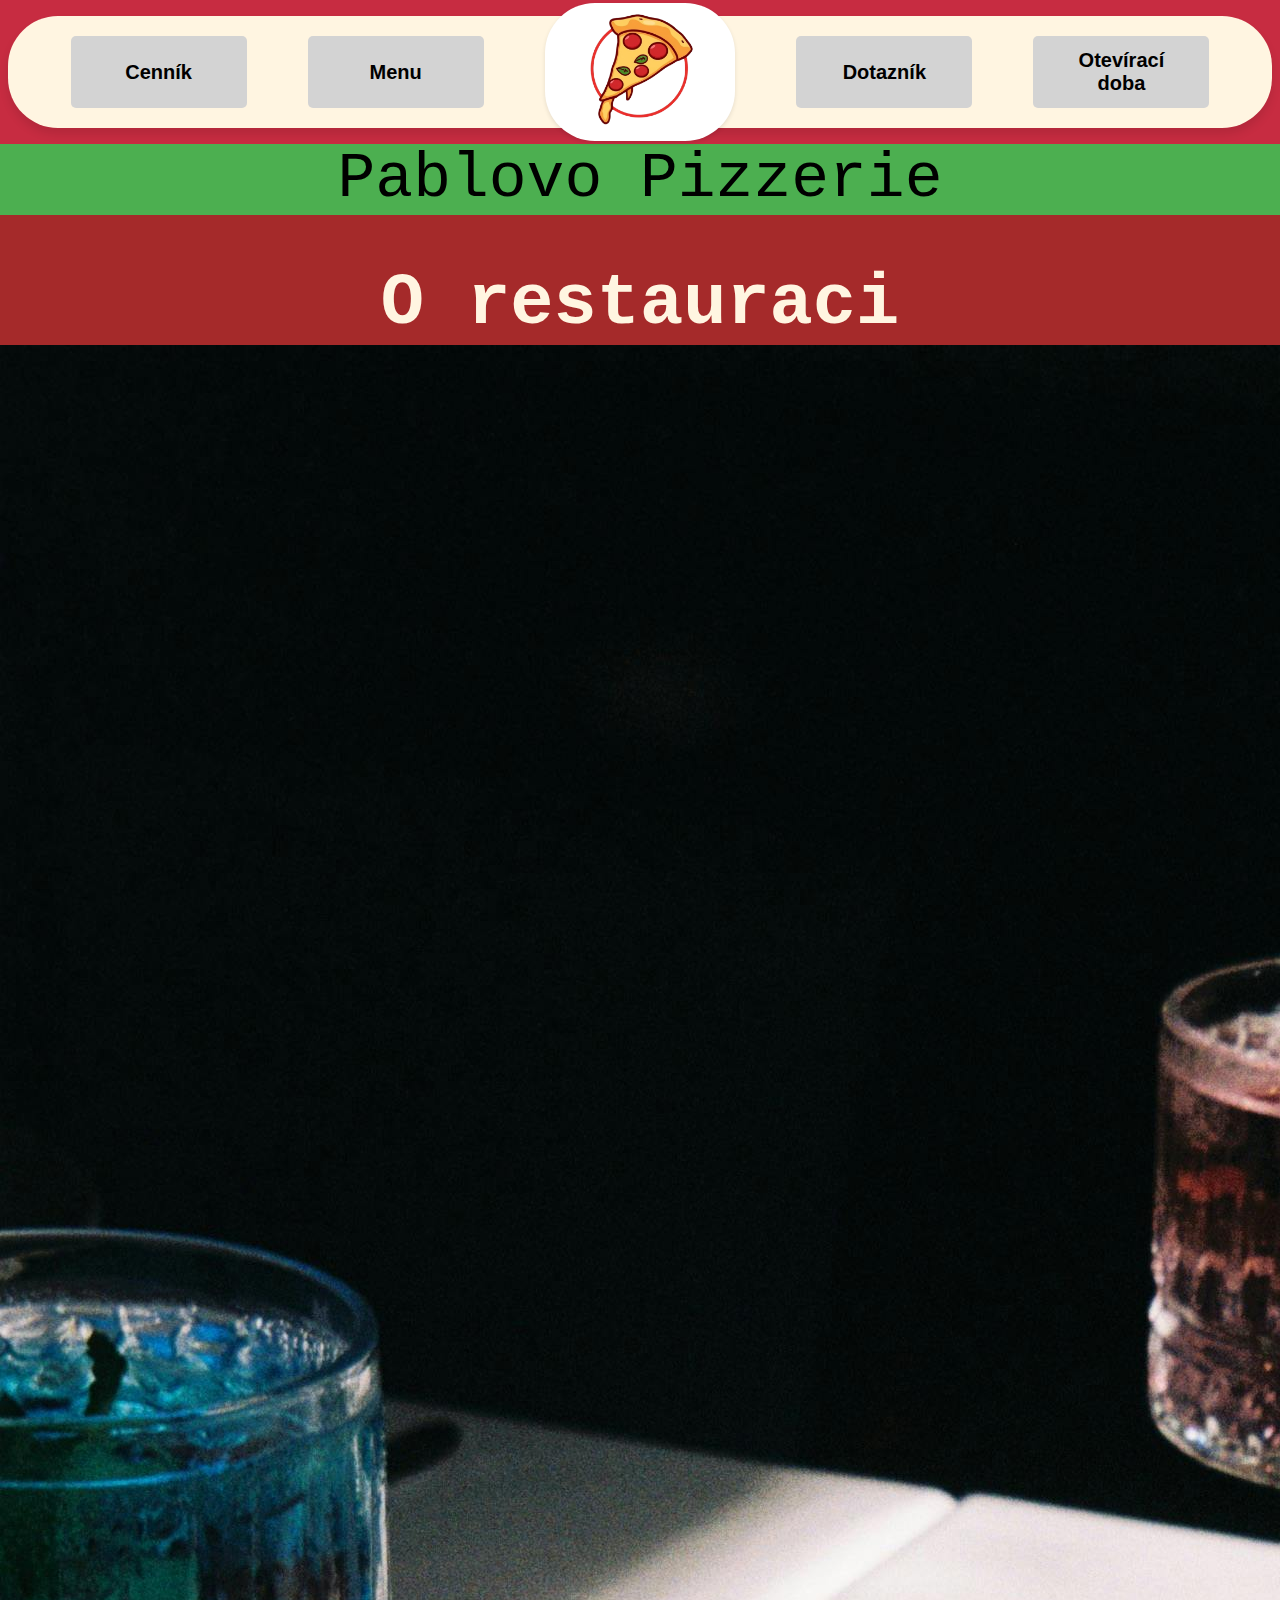
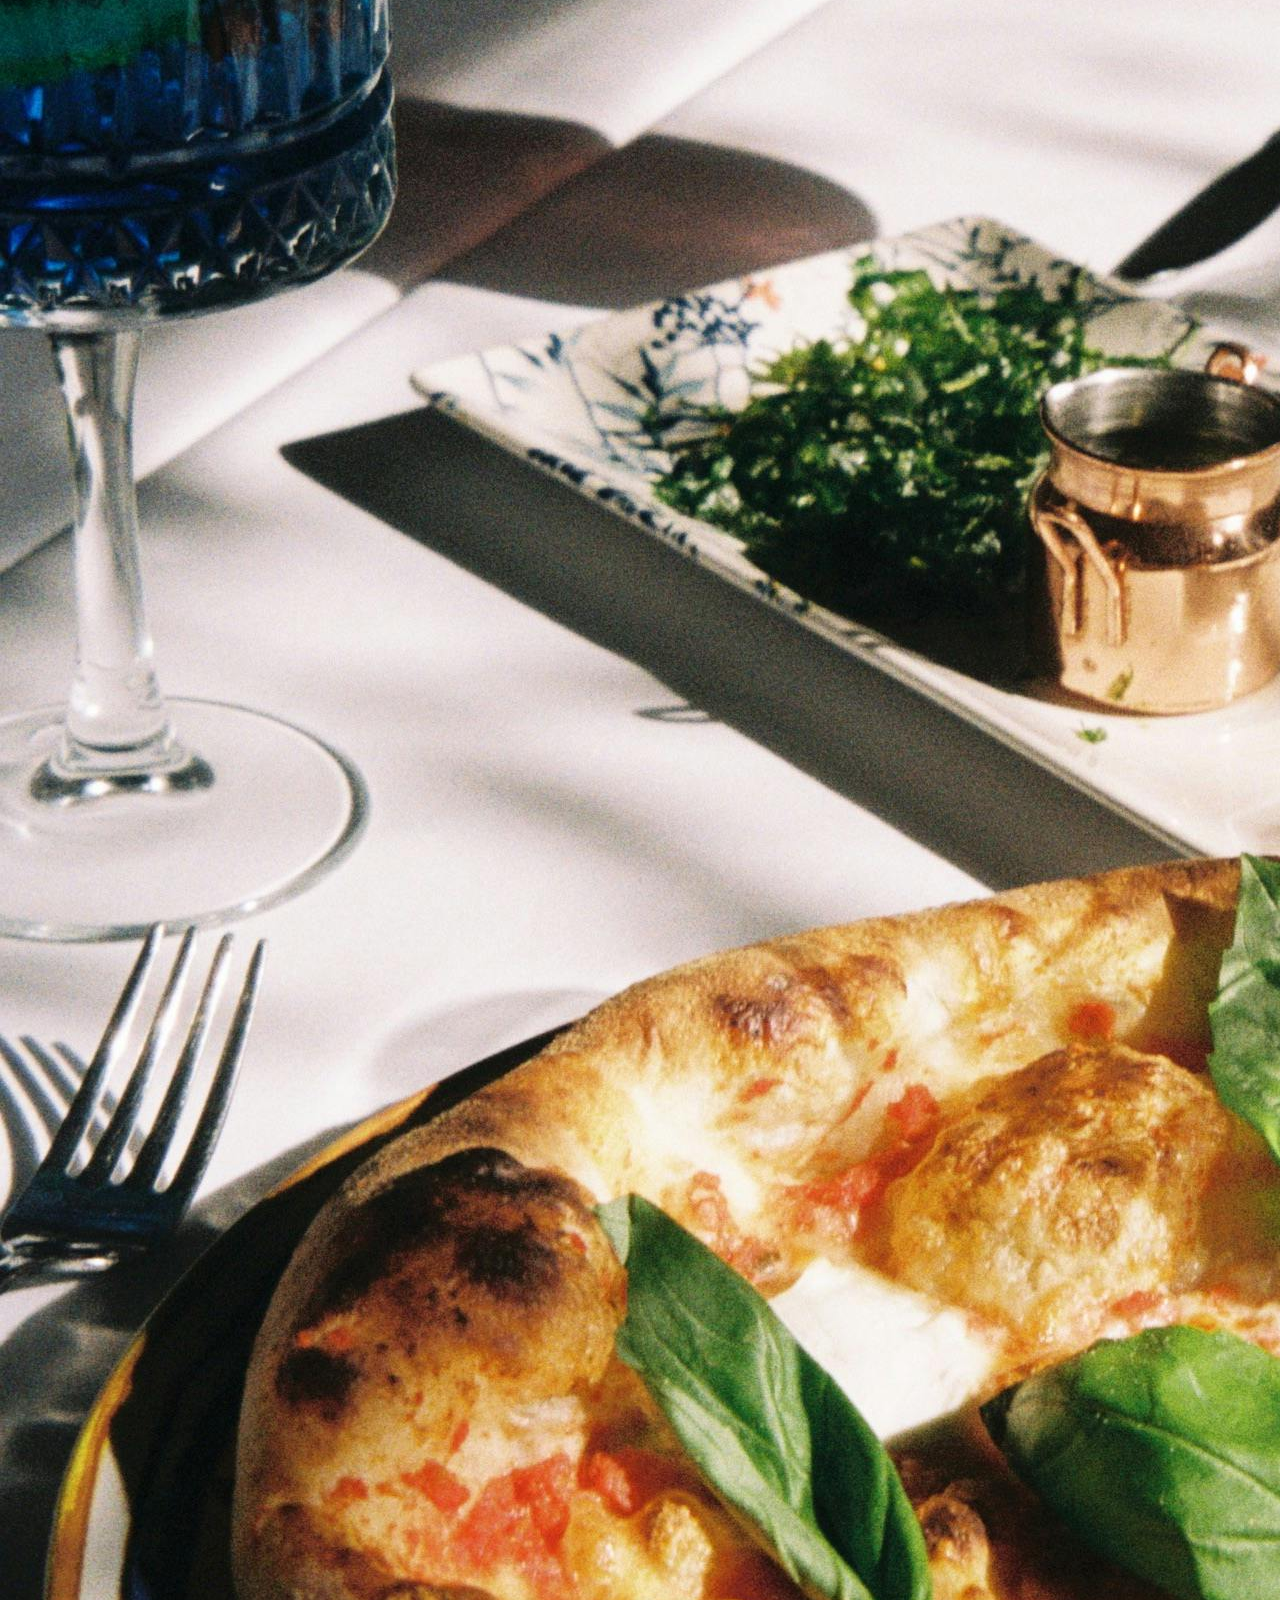
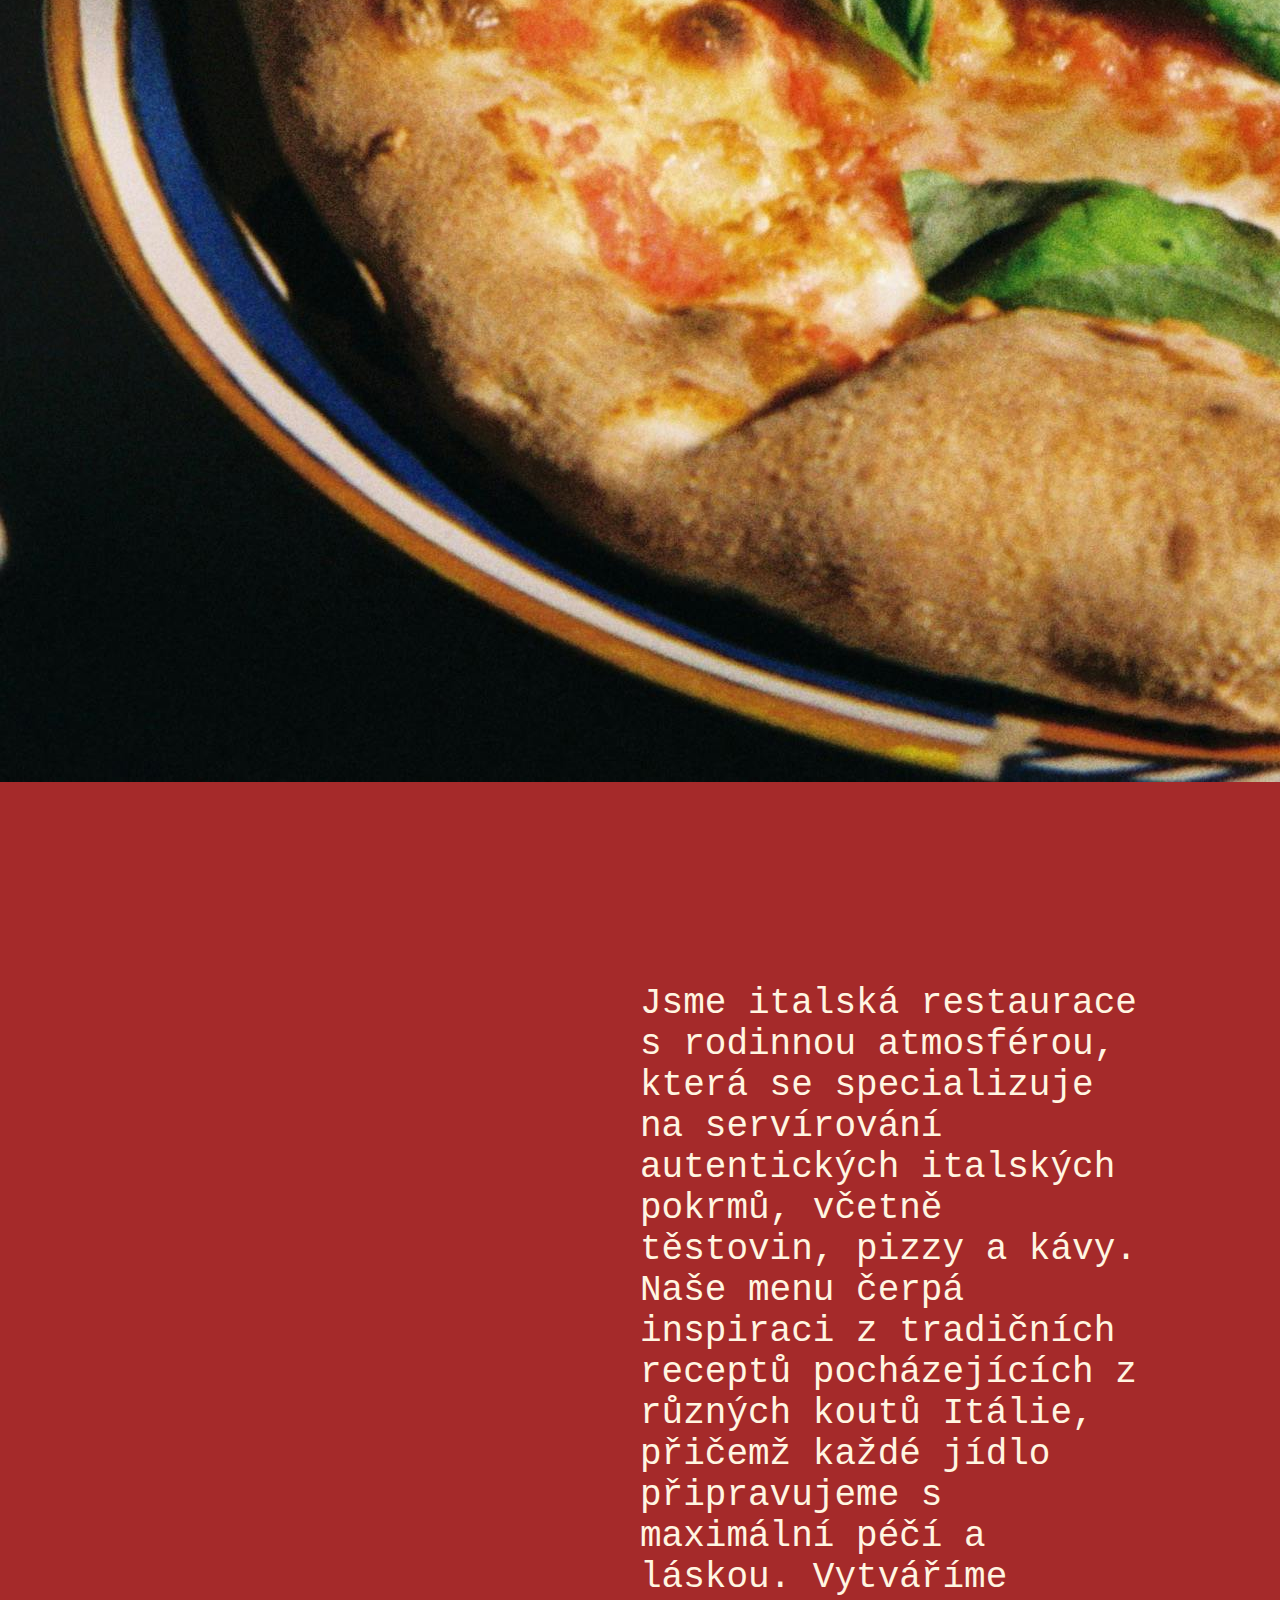
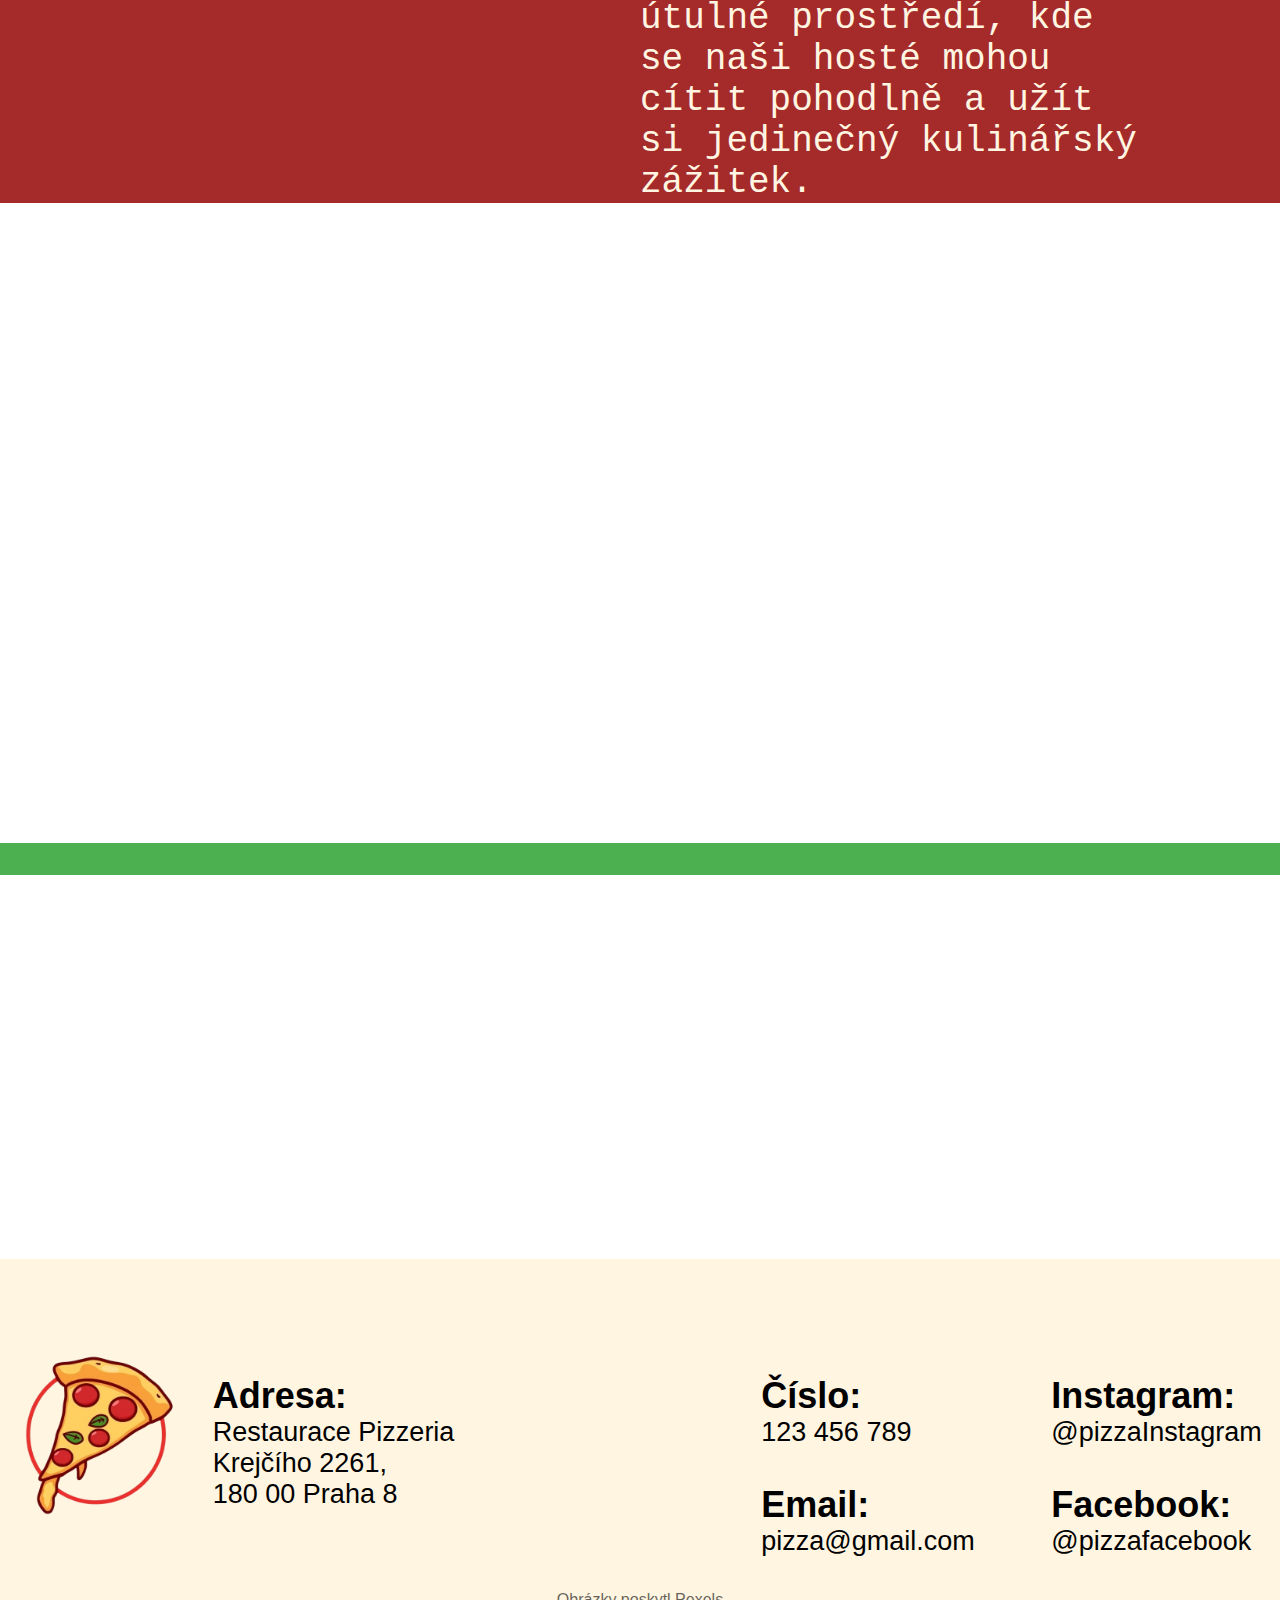
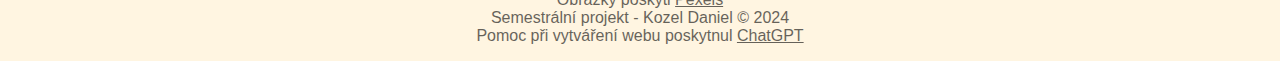
<file: Index.html>
<!DOCTYPE html>
<html lang="en">
    <head>
        <meta charset="UTF-8">
        <meta name="viewport" content="width=device-width, initial-scale=1.0">
        <title>Pabloco Pizzerie</title>
        <link rel="stylesheet" href="stylopis\myCSS.css">
        <link rel="icon" href="logoFinal.png">
    </head>
    <body>
        
        <header>
            <nav class="navBar">
                <div class="navContainer">
                    <div class="navDiv"><a href="Cennik.html" class="navButton">Cenník</a></div>
                    <div class="navDiv"><a href="Menu.html" class="navButton" class="hover">Menu</a></div>
                    <div class="navDiv"><a href="index.html"><div class="navLogo"><img src="logoFinal.png" alt="logo" class="logoObrazek" ></div></a></div>
                    <div class="navDiv"><a href="Dotaznik.html" class="navButton">Dotazník</a></div>
                    <div class="navDiv"><a href="OteviraciDoba.html" class="navButton">Otevírací doba</a></div>
                </div>    
            </nav>
            <div class="nazevRestaurace">Pablovo Pizzerie</div>
        </header>
        <main>
            
            <div class="velkyObdelnikHomePage">
                <h1 class="NadpisONas">O restauraci</h1>
                <img src="FotkaProHomePage.jpg" alt="fotka restaurace" class="obrazek1">
                <p class="paragrafONas">Jsme italská restaurace s rodinnou atmosférou, která se specializuje na servírování autentických italských pokrmů, včetně těstovin, pizzy a kávy. Naše menu čerpá inspiraci z tradičních receptů pocházejících z různých koutů Itálie, přičemž každé jídlo připravujeme s maximální péčí a láskou. Vytváříme útulné prostředí, kde se naši hosté mohou cítit pohodlně a užít si jedinečný kulinářský zážitek.</p>
            </div>
            <div class="OknoProObrazek"></div>
            <div class="malyObdelnik"></div>
            
        </main>
        <div class="mapa" >
            <iframe 
                src="https://www.google.com/maps/embed?pb=!1m14!1m8!1m3!1d2558.56602658654!2d14.46772912615051!3d50.11312940568811!3m2!1i1024!2i768!4f13.1!3m3!1m2!1s0x470beb56c1cdeabd%3A0xaa8a7c0969b710bd!2sRestaurace%20Kor%C3%A1b!5e0!3m2!1scs!2scz!4v1733401749672!5m2!1scs!2scz"  
                allowfullscreen="" 
                loading="lazy"
                class="mapaGoogle">
            </iframe>
        </div>
        <footer>
            <div class="footerContainer">
                <div class="footerVnitrek">
                    <div class="footerLogo"><img src="logoFinal.png" alt="logo" class="footerLogoObrazek"></div>
                    <div class="footerKontakt">
                        <p class="caption">Adresa:</p>
                        Restaurace Pizzeria
                        <br>
                        Krejčího 2261,   
                        <br>
                        180 00 Praha 8
                    </div>
                    <div class="footerCisla">
                        <p class="caption">Číslo:</p>
                        123 456 789
                        <br>
                        <p class="caption">Email:</p>
                        pizza@gmail.com
                    </div>
                    <div class="footerSocials">
                        <p class="caption">Instagram:</p>
                        <a href="https://instagram.com">@pizzaInstagram</a>
                        <br>
                        <p class="caption">Facebook:</p>
                        <a href="https://facebook.com">@pizzafacebook</a>
                    </div>
                </div>
                <div class="footerCredits">
                    <ol>
                        <br>
                        Obrázky poskytl&nbsp;<a href="https://pexels.com/" style="text-decoration: underline;">Pexels</a>
                        <br> 
                        Semestrální projekt - Kozel Daniel &copy; 2024
                        <br>
                        Pomoc při vytváření webu poskytnul <a href="https://chatgpt.com/" style="text-decoration: underline;"> ChatGPT</a>
                    </ol>
                </div>
            </div>
        </footer>
    </body>
</html>
</file>
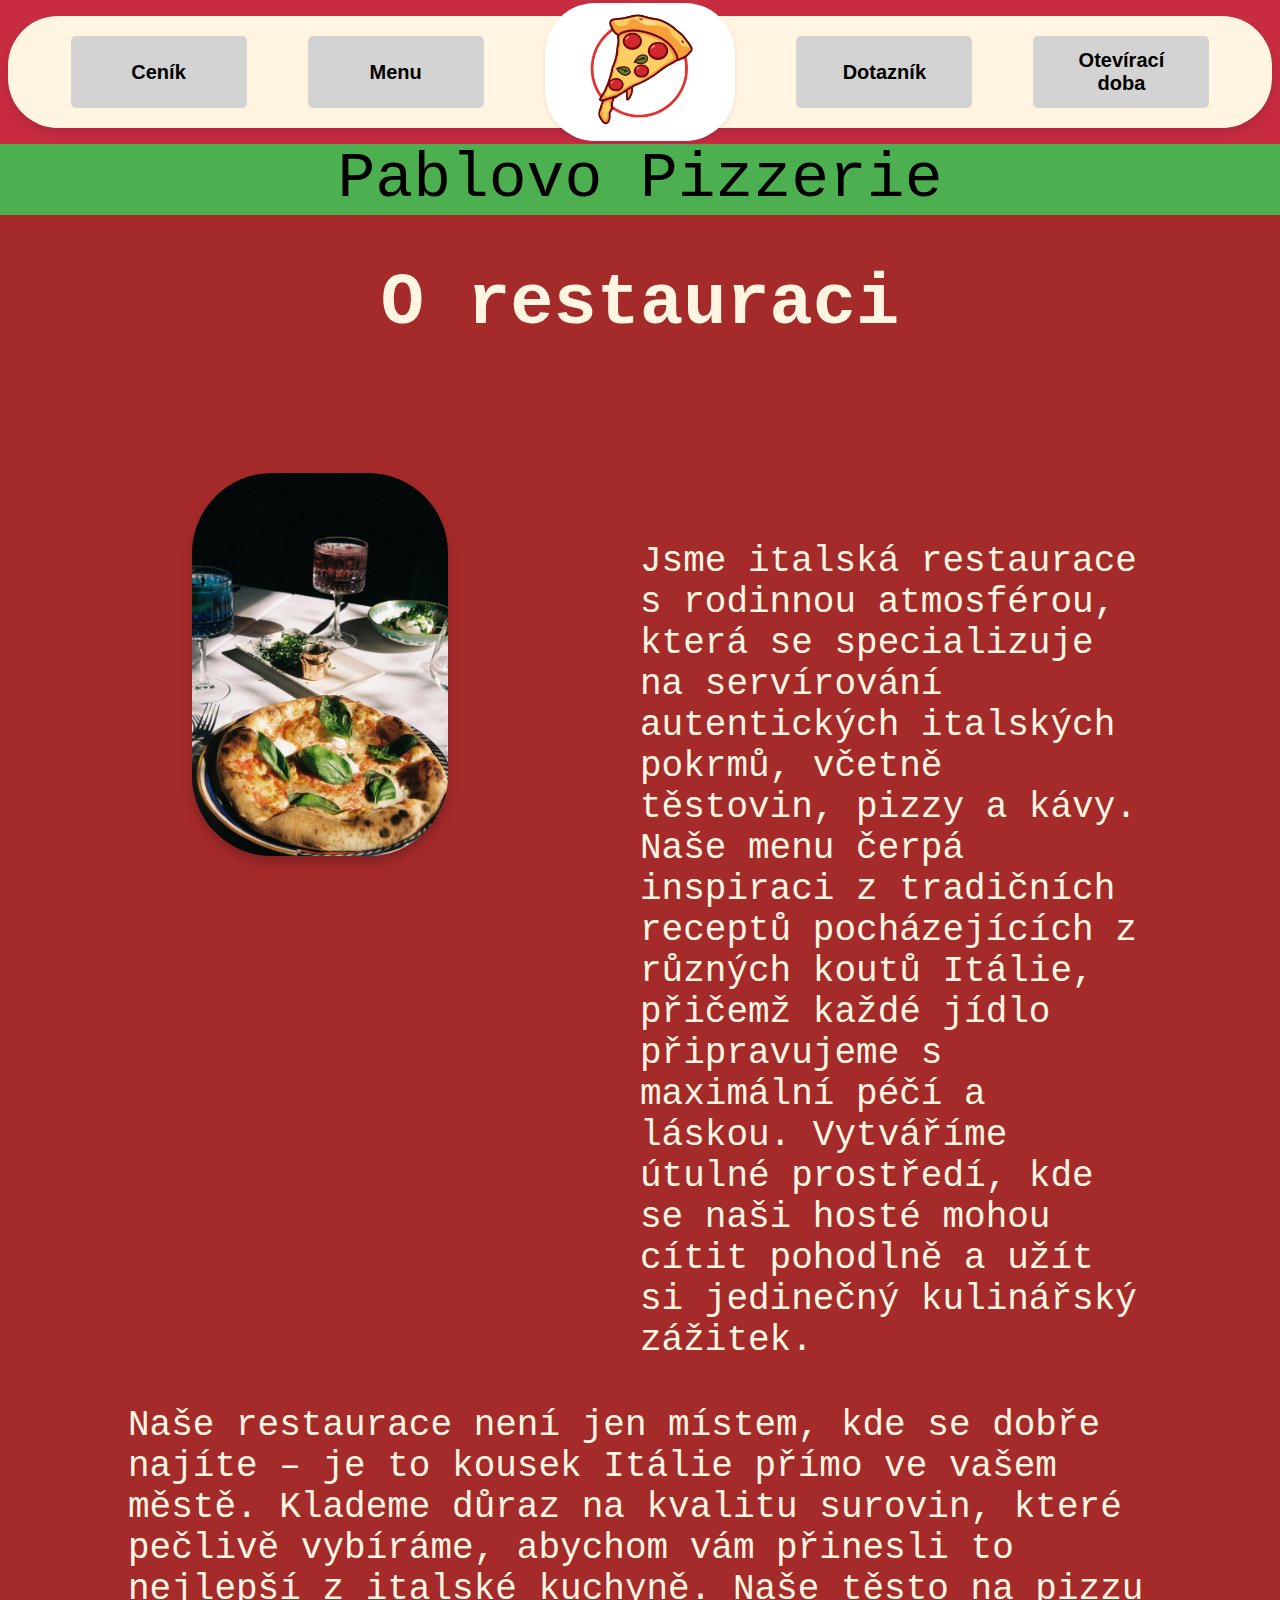
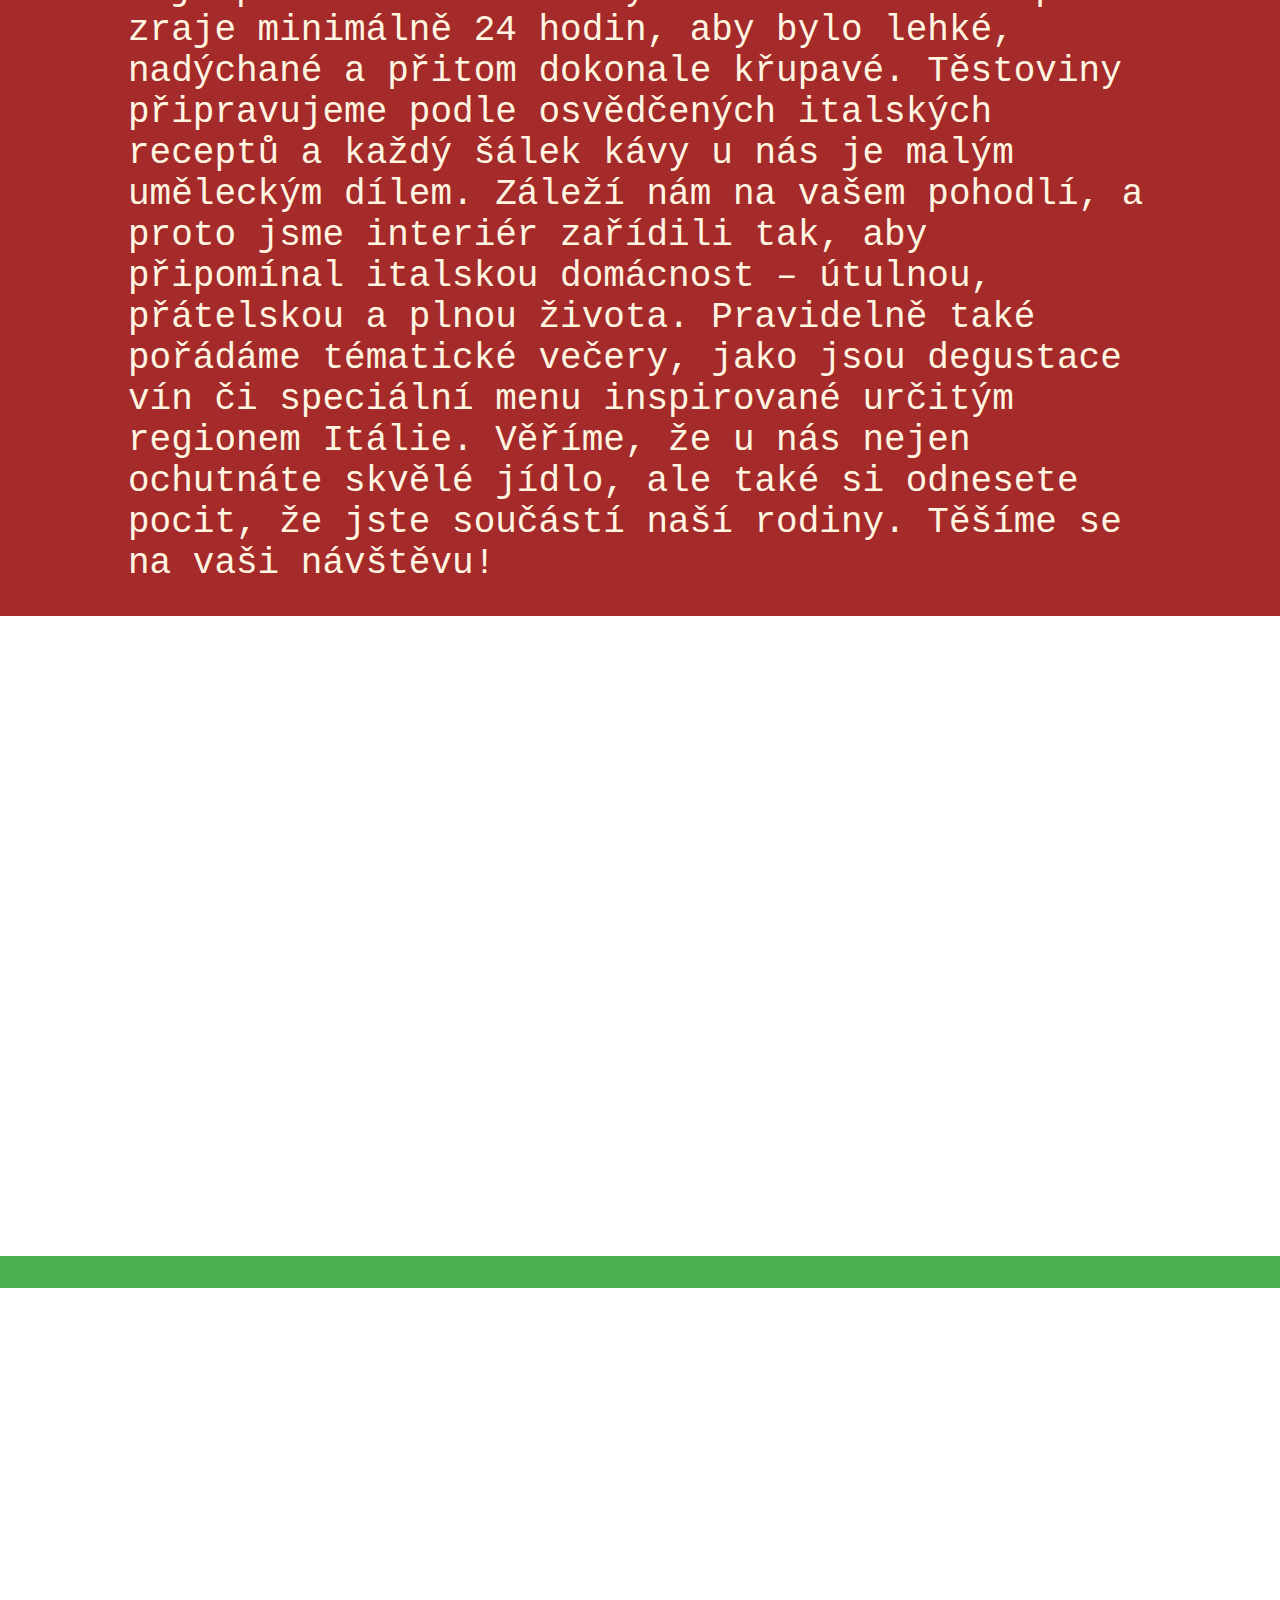
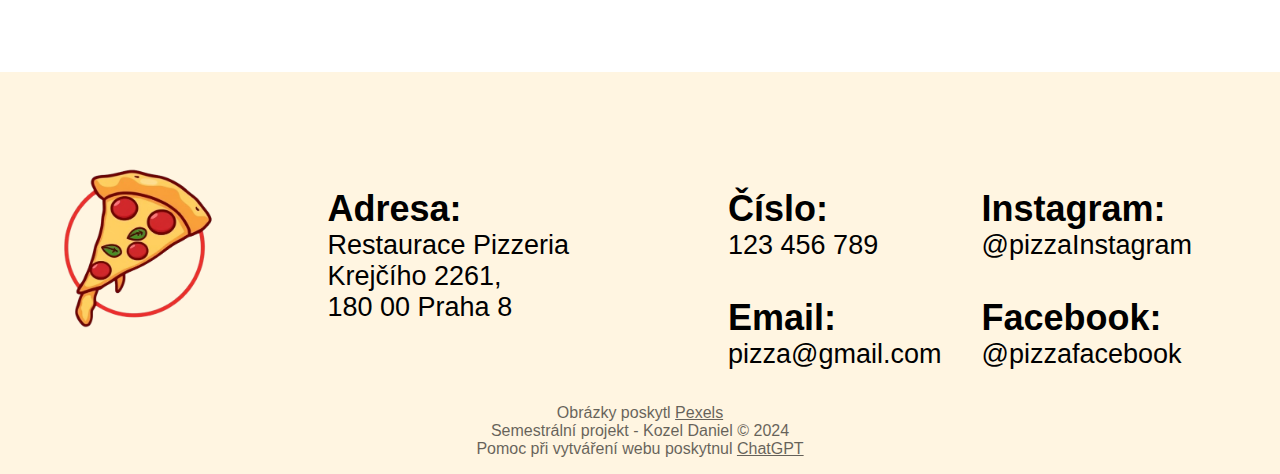
<file: index.html>
<!DOCTYPE html>
<html lang="en">
    <head>
        <meta charset="UTF-8">
        <meta name="viewport" content="width=device-width, initial-scale=1.0">
        <title>Pabloco Pizzerie</title>
        <link rel="stylesheet" href="stylopis\myCSS.css">
        <link rel="icon" href="logoFinal.png">
    </head>
    <body>
        
        <header>
            <nav class="navBar">
                <div class="navContainer">
                    <div class="navDiv"><a href="Cennik.html" class="navButton">Ceník</a></div>
                    <div class="navDiv"><a href="Menu.html" class="navButton" class="hover">Menu</a></div>
                    <div class="navDiv specialni"><a href="index.html"><div class="navLogo"><img src="logoFinal.png" alt="logo" class="logoObrazek" ></div></a></div>
                    <div class="navDiv"><a href="Dotaznik.html" class="navButton">Dotazník</a></div>
                    <div class="navDiv"><a href="OteviraciDoba.html" class="navButton">Otevírací doba</a></div>
                </div>    
            </nav>
            <div class="nazevRestaurace">Pablovo Pizzerie</div>
        </header>
        <main>
            
            <div class="velkyObdelnikHomePage">
                <h1 class="NadpisONas">O restauraci</h1>
                <img src="FotkaProHomePage.jpg" alt="fotka restaurace" class="obrazekONas">
                <p class="paragrafONas">Jsme italská restaurace s rodinnou atmosférou, která se specializuje na servírování autentických italských pokrmů, včetně těstovin, pizzy a kávy. Naše menu čerpá inspiraci z tradičních receptů pocházejících z různých koutů Itálie, přičemž každé jídlo připravujeme s maximální péčí a láskou. Vytváříme útulné prostředí, kde se naši hosté mohou cítit pohodlně a užít si jedinečný kulinářský zážitek.</p>
                <br>
                <p class="paragrafONas2">Naše restaurace není jen místem, kde se dobře najíte – je to kousek Itálie přímo ve vašem městě. Klademe důraz na kvalitu surovin, které pečlivě vybíráme, abychom vám přinesli to nejlepší z italské kuchyně. Naše těsto na pizzu zraje minimálně 24 hodin, aby bylo lehké, nadýchané a přitom dokonale křupavé. Těstoviny připravujeme podle osvědčených italských receptů a každý šálek kávy u nás je malým uměleckým dílem. Záleží nám na vašem pohodlí, a proto jsme interiér zařídili tak, aby připomínal italskou domácnost – útulnou, přátelskou a plnou života. Pravidelně také pořádáme tématické večery, jako jsou degustace vín či speciální menu inspirované určitým regionem Itálie. Věříme, že u nás nejen ochutnáte skvělé jídlo, ale také si odnesete pocit, že jste součástí naší rodiny. Těšíme se na vaši návštěvu!</p>
            </div>
            <div class="OknoProObrazek"></div>
            <div class="malyObdelnik"></div>
            
        </main>
        <div class="mapa" >
            <iframe 
                src="https://www.google.com/maps/embed?pb=!1m14!1m8!1m3!1d2558.56602658654!2d14.46772912615051!3d50.11312940568811!3m2!1i1024!2i768!4f13.1!3m3!1m2!1s0x470beb56c1cdeabd%3A0xaa8a7c0969b710bd!2sRestaurace%20Kor%C3%A1b!5e0!3m2!1scs!2scz!4v1733401749672!5m2!1scs!2scz"  
                allowfullscreen="" 
                loading="lazy"
                class="mapaGoogle">
            </iframe>
        </div>
        <footer>
            <div class="footerContainer">
                <div class="footerVnitrek">
                    <div class="footerLeva">
                        <div class="footerLogo"><img src="logoFinal.png" alt="logo" class="footerLogoObrazek"></div>
                        <div class="footerKontakt">
                            <p class="caption">Adresa:</p>
                            Restaurace Pizzeria
                            <br>
                            Krejčího 2261,   
                            <br>
                            180 00 Praha 8
                        </div>
                    </div>
                    <div class="footerPrava">
                        <div class="footerCisla">
                            <p class="caption">Číslo:</p>
                            123 456 789
                            <br>
                            <p class="caption">Email:</p>
                            pizza@gmail.com
                        </div>
                        <div class="footerSocials">
                            <p class="caption">Instagram:</p>
                            <a href="https://instagram.com">@pizzaInstagram</a>
                            <br>
                            <p class="caption">Facebook:</p>
                            <a href="https://facebook.com">@pizzafacebook</a>
                        </div>
                    </div>
                </div>
                <div class="footerCredits">
                    <ol>
                        <br>
                        Obrázky poskytl&nbsp;<a href="https://pexels.com/" style="text-decoration: underline;">Pexels</a>
                        <br> 
                        Semestrální projekt - Kozel Daniel &copy; 2024
                        <br>
                        Pomoc při vytváření webu poskytnul <a href="https://chatgpt.com/" style="text-decoration: underline;"> ChatGPT</a>
                    </ol>
                </div>
            </div>
        </footer>
    </body>
</html>
</file>
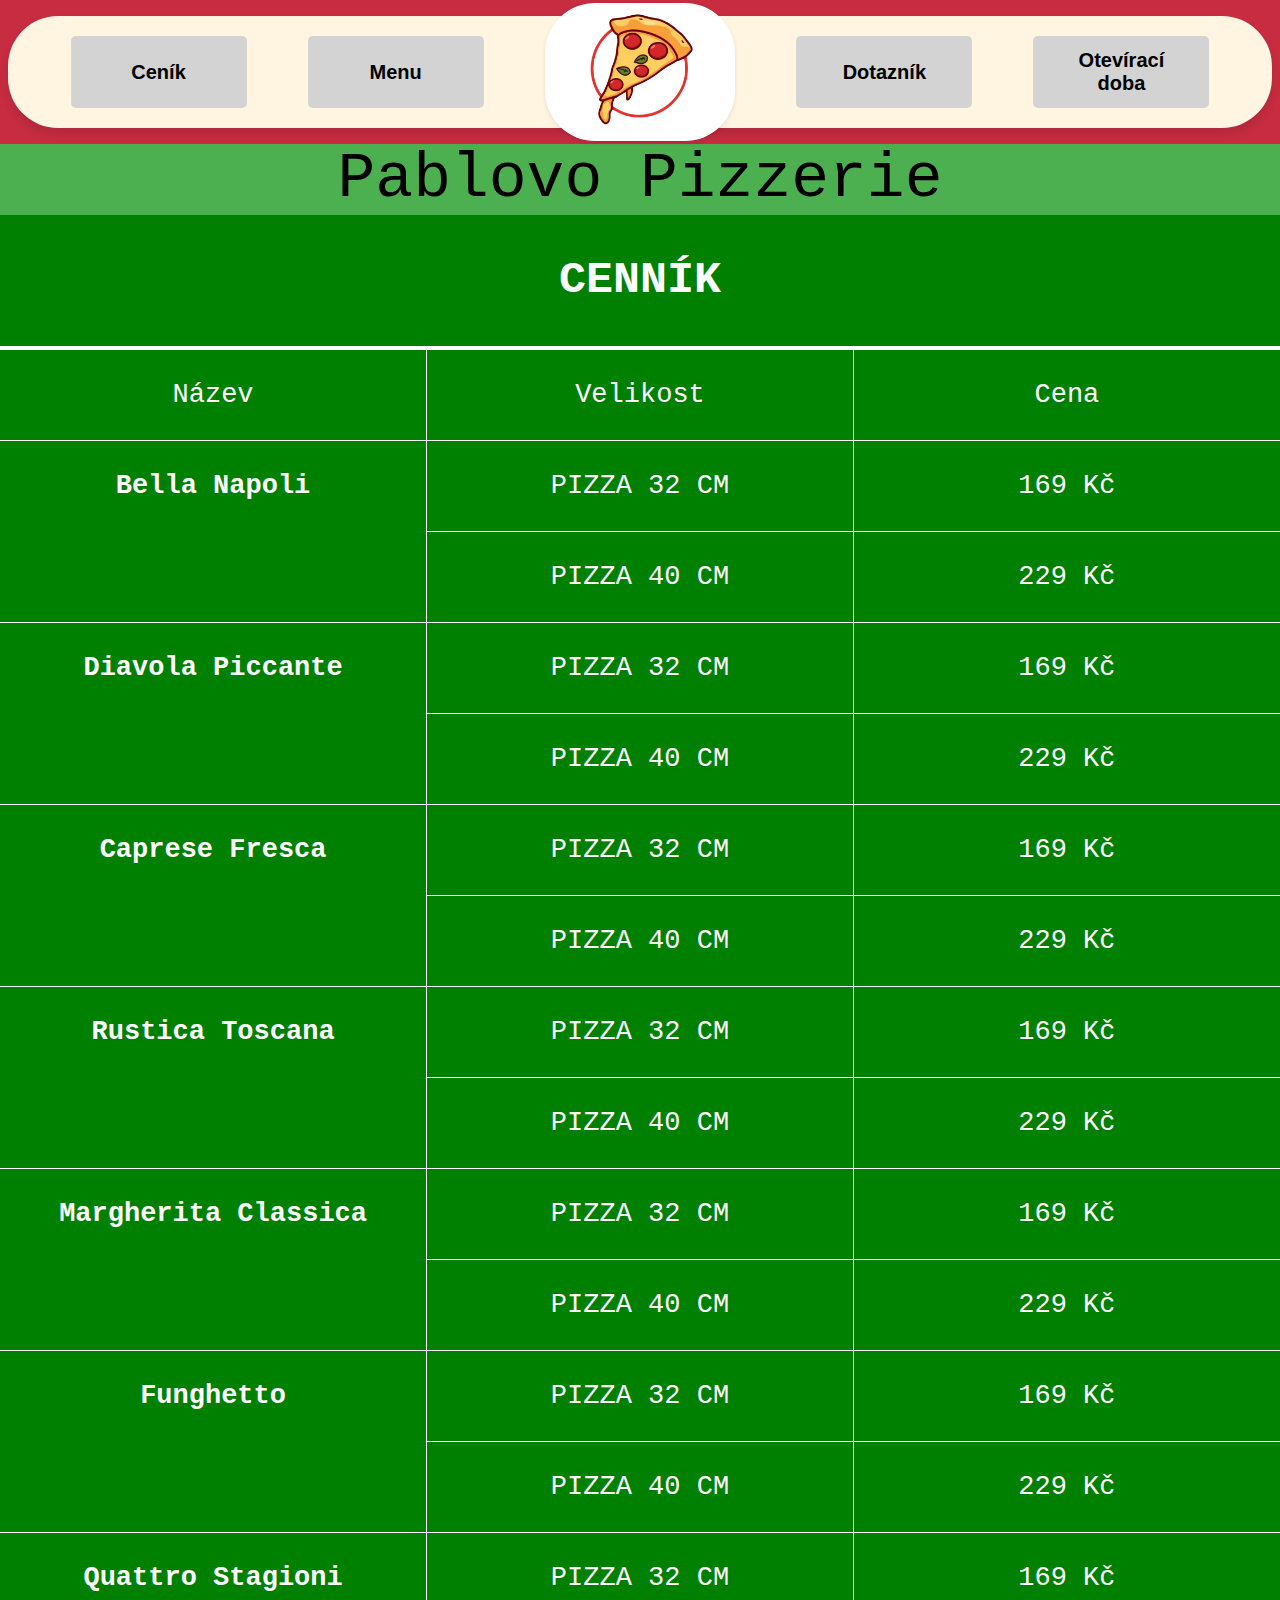
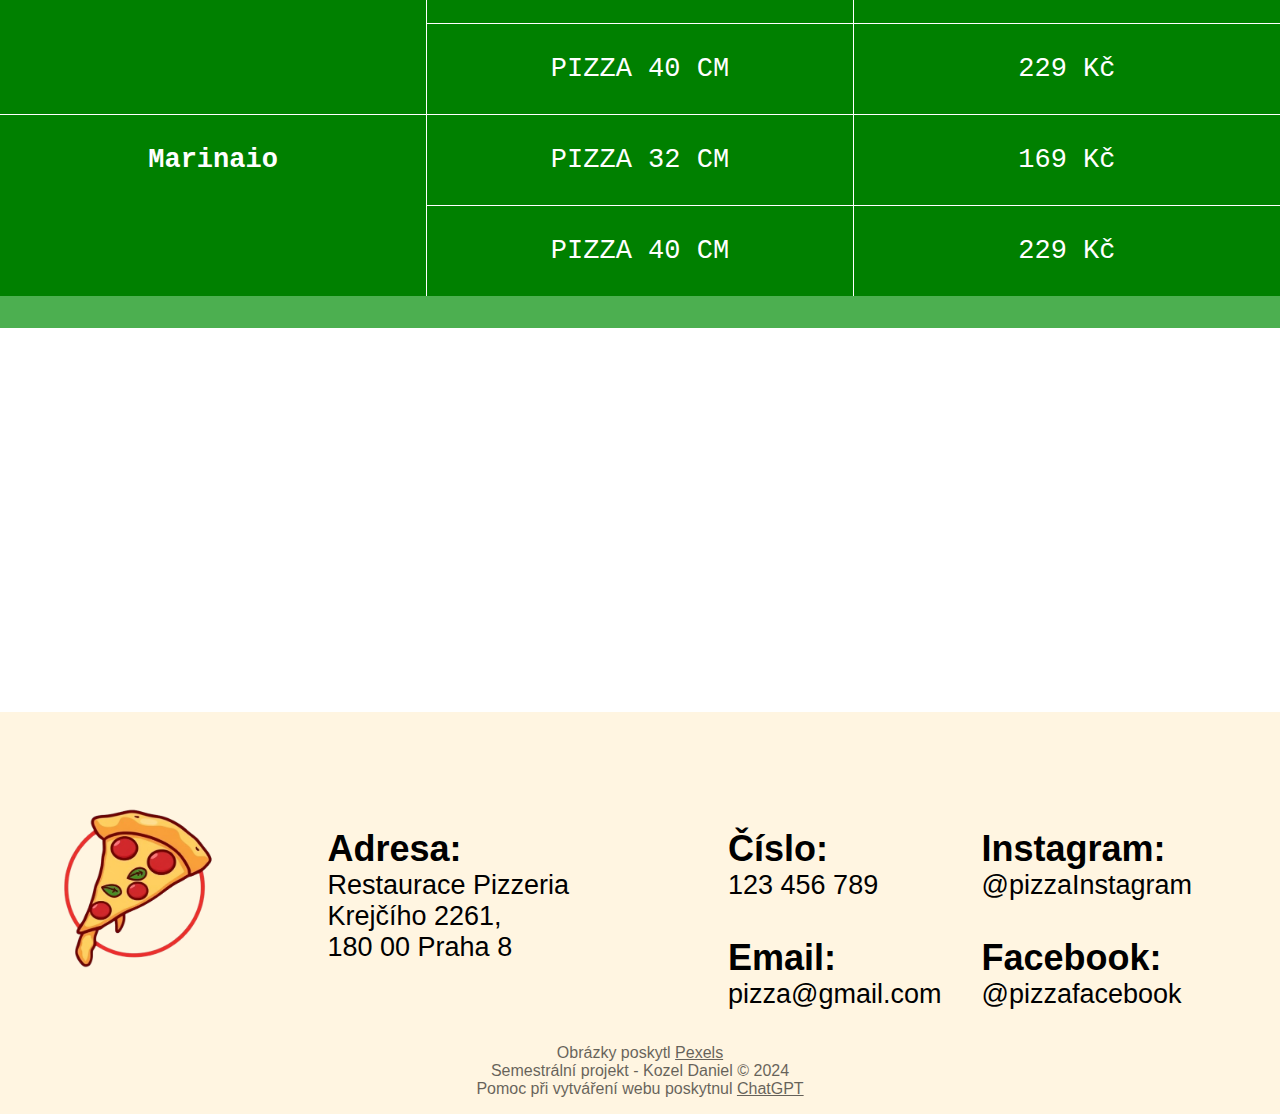
<file: Cennik.html>
<!DOCTYPE html>
<html lang="en">
    <head>
        <meta charset="UTF-8">
        <meta name="viewport" content="width=device-width, initial-scale=1.0">
        <title>Pabloco Pizzerie</title>
        <link rel="stylesheet" href="stylopis\myCSS.css">
        <link rel="icon" href="logoFinal.png">
    </head>
    <body>
        
        <header>
            <nav class="navBar">
                <div class="navContainer">
                  <div class="navDiv"><a href="Cennik.html" class="navButton">Ceník</a></div>
                  <div class="navDiv"><a href="Menu.html" class="navButton" class="hover">Menu</a></div>
                  <div class="navDiv specialni"><a href="index.html"><div class="navLogo"><img src="logoFinal.png" alt="logo" class="logoObrazek" ></div></a></div>
                  <div class="navDiv"><a href="Dotaznik.html" class="navButton">Dotazník</a></div>
                  <div class="navDiv"><a href="OteviraciDoba.html" class="navButton">Otevírací doba</a></div>
                </div> 
            </nav>
            <div class="nazevRestaurace">Pablovo Pizzerie</div>
        </header>
        <main>
            <div class="velkyObdelnikCennik">
                <div class="table-container">
                    <table>
                      <thead>
                        <tr>
                          <th colspan="3">CENník</th>
                        </tr>
                      </thead>
                      <tbody>
                        <tr>
                          <td>Název</td>
                          <td>Velikost</td>
                          <td>Cena</td>
                        </tr>
                        <tr class="pizzaName">
                          <td>Bella Napoli</td>
                          <td>PIZZA  32 CM</td>
                          <td>169 Kč</td>
                        </tr>
                        <tr>
                          <td></td>
                          <td>PIZZA  40 CM</td>
                          <td>229 Kč</td>
                        </tr>
                        
                        <tr class="pizzaName">
                          <td>Diavola Piccante</td>
                          <td>PIZZA  32 CM</td>
                          <td>169 Kč</td>
                        </tr>
                        <tr>
                          <td></td>
                          <td>PIZZA  40 CM</td>
                          <td>229 Kč</td>
                        </tr>
                        
                        <tr class="pizzaName">
                          <td>Caprese Fresca</td>
                          <td>PIZZA  32 CM</td>
                          <td>169 Kč</td>
                        </tr>
                        <tr>
                          <td></td>
                          <td>PIZZA  40 CM</td>
                          <td>229 Kč</td>
                        </tr>

                        <tr class="pizzaName">
                          <td>Rustica Toscana</td>
                          <td>PIZZA  32 CM</td>
                          <td>169 Kč</td>
                        </tr>
                        <tr>
                          <td></td>
                          <td>PIZZA  40 CM</td>
                          <td>229 Kč</td>
                        </tr>

                        <tr class="pizzaName">
                          <td>Margherita Classica</td>
                          <td>PIZZA  32 CM</td>
                          <td>169 Kč</td>
                        </tr>
                        <tr>
                          <td></td>
                          <td>PIZZA  40 CM</td>
                          <td>229 Kč</td>
                        </tr>

                        <tr class="pizzaName">
                          <td>Funghetto</td>
                          <td>PIZZA  32 CM</td>
                          <td>169 Kč</td>
                        </tr>
                        <tr>
                          <td></td>
                          <td>PIZZA  40 CM</td>
                          <td>229 Kč</td>
                        </tr>

                        <tr class="pizzaName">
                          <td>Quattro Stagioni</td>
                          <td>PIZZA  32 CM</td>
                          <td>169 Kč</td>
                        </tr>
                        <tr>
                          <td></td>
                          <td>PIZZA  40 CM</td>
                          <td>229 Kč</td>
                        </tr>

                        <tr class="pizzaName">
                          <td>Marinaio</td>
                          <td>PIZZA  32 CM</td>
                          <td>169 Kč</td>
                        </tr>
                        <tr>
                          <td></td>
                          <td>PIZZA  40 CM</td>
                          <td>229 Kč</td>
                        </tr>
                      </tbody>
                    </table>
                </div>
            </div>
            <div class="malyObdelnik"></div>
        </main>
        <div class="mapa" >
            <iframe 
                src="https://www.google.com/maps/embed?pb=!1m14!1m8!1m3!1d2558.56602658654!2d14.46772912615051!3d50.11312940568811!3m2!1i1024!2i768!4f13.1!3m3!1m2!1s0x470beb56c1cdeabd%3A0xaa8a7c0969b710bd!2sRestaurace%20Kor%C3%A1b!5e0!3m2!1scs!2scz!4v1733401749672!5m2!1scs!2scz"  
                allowfullscreen="" 
                loading="lazy"
                class="mapaGoogle">
            </iframe>
        </div>
        <footer>
          <div class="footerContainer">
              <div class="footerVnitrek">
                  <div class="footerLeva">
                      <div class="footerLogo"><img src="logoFinal.png" alt="logo" class="footerLogoObrazek"></div>
                      <div class="footerKontakt">
                          <p class="caption">Adresa:</p>
                          Restaurace Pizzeria
                          <br>
                          Krejčího 2261,   
                          <br>
                          180 00 Praha 8
                      </div>
                  </div>
                  <div class="footerPrava">
                      <div class="footerCisla">
                          <p class="caption">Číslo:</p>
                          123 456 789
                          <br>
                          <p class="caption">Email:</p>
                          pizza@gmail.com
                      </div>
                      <div class="footerSocials">
                          <p class="caption">Instagram:</p>
                          <a href="https://instagram.com">@pizzaInstagram</a>
                          <br>
                          <p class="caption">Facebook:</p>
                          <a href="https://facebook.com">@pizzafacebook</a>
                      </div>
                  </div>
              </div>
              <div class="footerCredits">
                  <ol>
                      <br>
                      Obrázky poskytl&nbsp;<a href="https://pexels.com/" style="text-decoration: underline;">Pexels</a>
                      <br> 
                      Semestrální projekt - Kozel Daniel &copy; 2024
                      <br>
                      Pomoc při vytváření webu poskytnul <a href="https://chatgpt.com/" style="text-decoration: underline;"> ChatGPT</a>
                  </ol>
              </div>
          </div>
      </footer>
    </body>
</html>
</file>
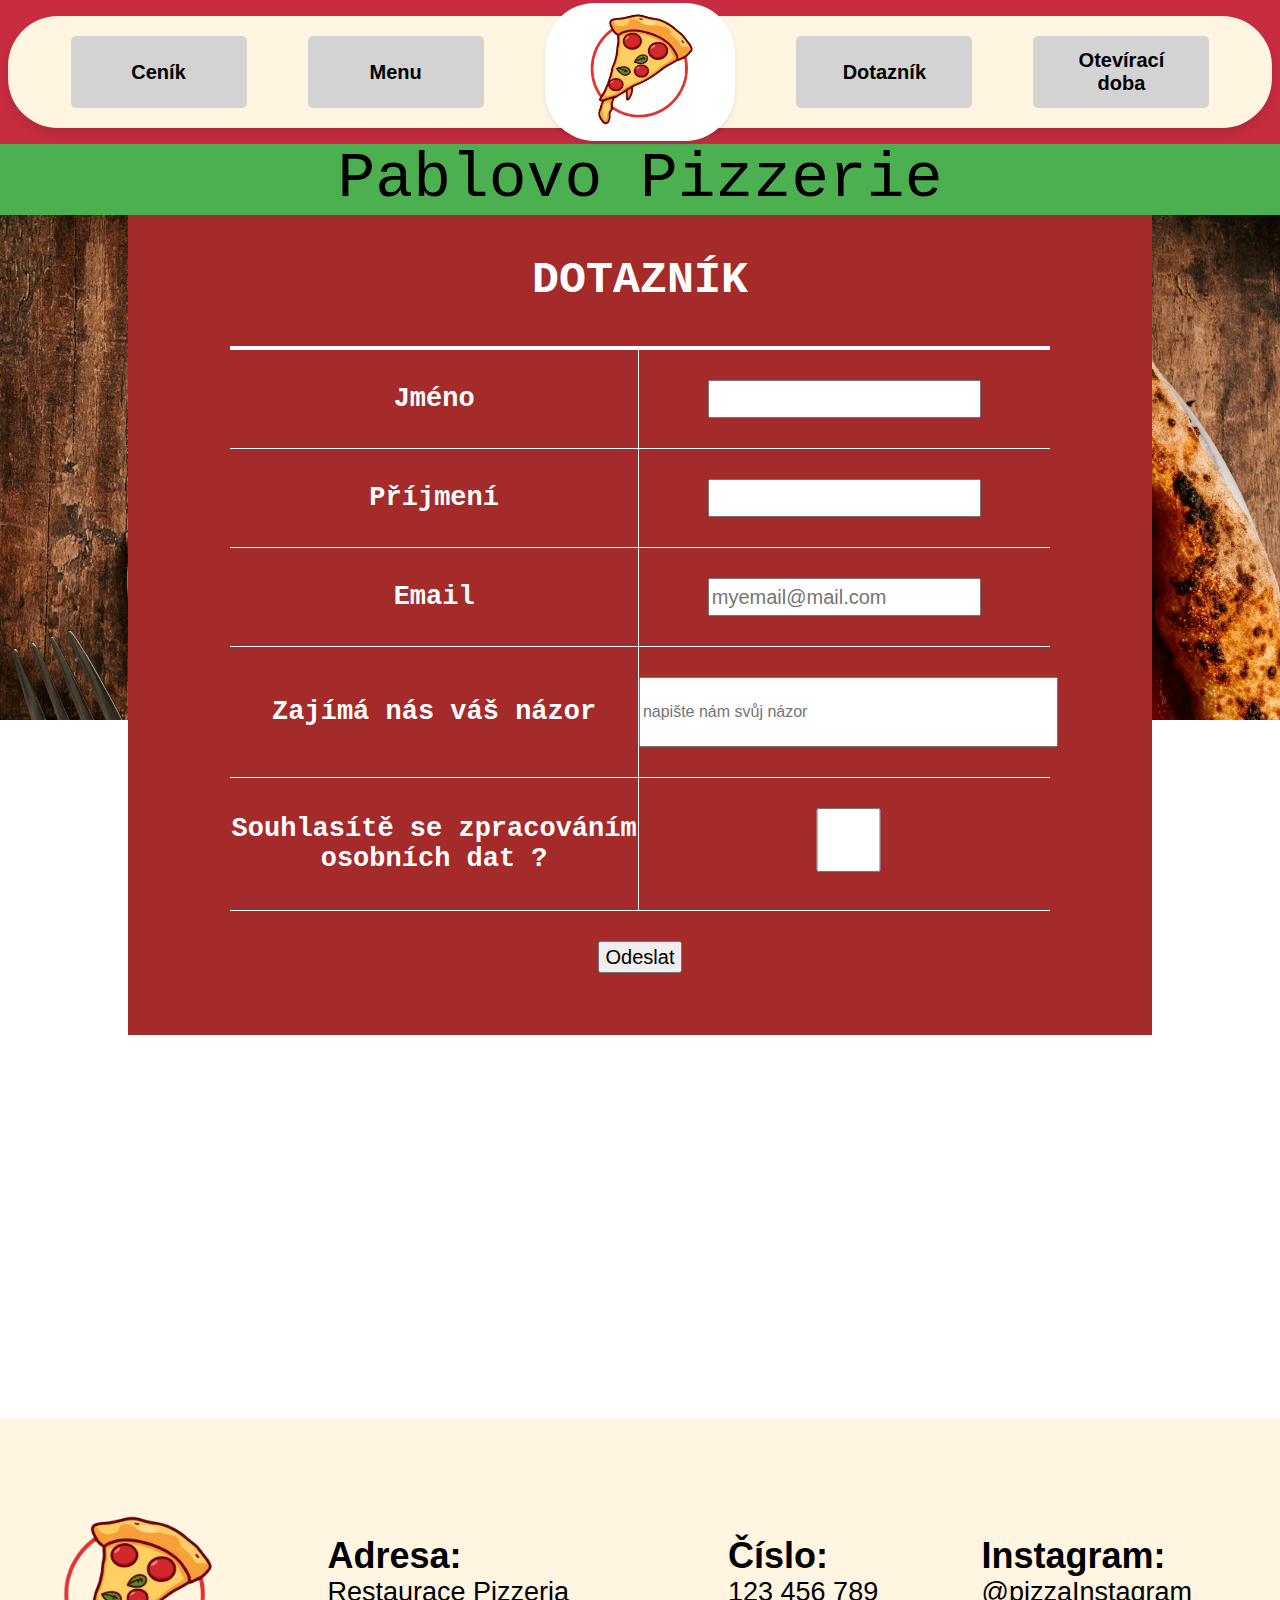
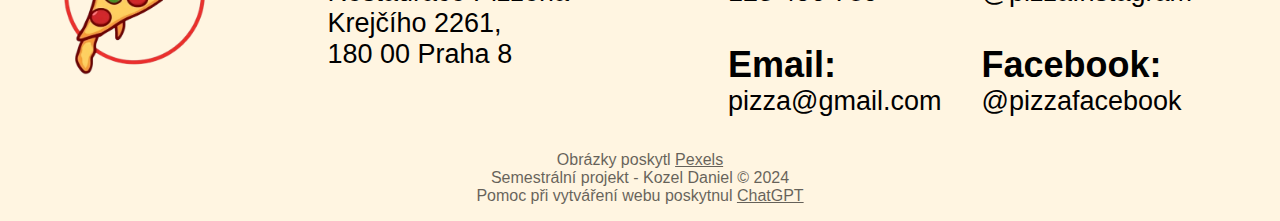
<file: Dotaznik.html>
<!DOCTYPE html>
<html lang="en">
    <head>
        <meta charset="UTF-8">
        <meta name="viewport" content="width=device-width, initial-scale=1.0">
        <title>Pabloco Pizzerie</title>
        <link rel="stylesheet" href="stylopis\myCSS.css">
        <link rel="icon" href="logoFinal.png">
    </head>
    <body>
        
        <header>
            <nav class="navBar">
                <div class="navContainer">
                    <div class="navDiv"><a href="Cennik.html" class="navButton">Ceník</a></div>
                    <div class="navDiv"><a href="Menu.html" class="navButton" class="hover">Menu</a></div>
                    <div class="navDiv specialni"><a href="index.html"><div class="navLogo"><img src="logoFinal.png" alt="logo" class="logoObrazek" ></div></a></div>
                    <div class="navDiv"><a href="Dotaznik.html" class="navButton">Dotazník</a></div>
                    <div class="navDiv"><a href="OteviraciDoba.html" class="navButton">Otevírací doba</a></div>
                </div>    
            </nav>
            <div class="nazevRestaurace">Pablovo Pizzerie</div>
        </header>
        <main>
            <div class="velkyObdelnikDotaznik">
                <form action="#" class="formular">
                    <div class="table-container">
                        <table>
                          <thead>
                            <tr>
                              <th colspan="3">Dotazník</th>
                            </tr>
                          </thead>
                          <tbody>           
                            <tr>
                              <td><label for="jmeno">Jméno</label></td>
                              <td ><input type="text" name="jmeno" id="jmeno"class="inputy"></td>
                            </tr>
                            <tr>
                              <td><label for="prijmeni">Příjmení</label></td>
                              <td><input type="text" name="prijmeni" id="prijmeni"class="inputy"></td>                            
                            </tr>    
                            <tr>
                              <td><label for="email">Email</label></td>
                              <td><input type="email" name="email" id="email" class="inputy" placeholder="myemail@mail.com" ></td>                             
                            </tr>
                            <tr>
                              <td><label for="nazor">Zajímá nás váš názor</label></td>
                              <td><input type="text" name="nazor" id="nazor" placeholder="napište nám svůj názor" class="inputy nazorInput"></td>                             
                            </tr>
                            <tr>
                              <td><label for="SpracovaniDat">Souhlasítě se zpracováním osobních dat ?</label></td>
                              <td><input type="checkbox" name="SpracovaniDat" id="SpracovaniDat" class="inputy nazorInput"></td>                             
                            </tr>  
                            <tr>
                              <td colspan="2"><input type="submit" name="submit" id="submit" value="Odeslat" class="inputy"></td>                             
                            </tr>
                          </tbody>
                        </table>
                    </div>
                </form>
            </div>
        </main>
        <div class="mapa" >
            <iframe 
                src="https://www.google.com/maps/embed?pb=!1m14!1m8!1m3!1d2558.56602658654!2d14.46772912615051!3d50.11312940568811!3m2!1i1024!2i768!4f13.1!3m3!1m2!1s0x470beb56c1cdeabd%3A0xaa8a7c0969b710bd!2sRestaurace%20Kor%C3%A1b!5e0!3m2!1scs!2scz!4v1733401749672!5m2!1scs!2scz"  
                allowfullscreen="" 
                loading="lazy"
                class="mapaGoogle">
            </iframe>
        </div>
        <footer>
          <div class="footerContainer">
              <div class="footerVnitrek">
                  <div class="footerLeva">
                      <div class="footerLogo"><img src="logoFinal.png" alt="logo" class="footerLogoObrazek"></div>
                      <div class="footerKontakt">
                          <p class="caption">Adresa:</p>
                          Restaurace Pizzeria
                          <br>
                          Krejčího 2261,   
                          <br>
                          180 00 Praha 8
                      </div>
                  </div>
                  <div class="footerPrava">
                      <div class="footerCisla">
                          <p class="caption">Číslo:</p>
                          123 456 789
                          <br>
                          <p class="caption">Email:</p>
                          pizza@gmail.com
                      </div>
                      <div class="footerSocials">
                          <p class="caption">Instagram:</p>
                          <a href="https://instagram.com">@pizzaInstagram</a>
                          <br>
                          <p class="caption">Facebook:</p>
                          <a href="https://facebook.com">@pizzafacebook</a>
                      </div>
                  </div>
              </div>
              <div class="footerCredits">
                  <ol>
                      <br>
                      Obrázky poskytl&nbsp;<a href="https://pexels.com/" style="text-decoration: underline;">Pexels</a>
                      <br> 
                      Semestrální projekt - Kozel Daniel &copy; 2024
                      <br>
                      Pomoc při vytváření webu poskytnul <a href="https://chatgpt.com/" style="text-decoration: underline;"> ChatGPT</a>
                  </ol>
              </div>
          </div>
      </footer>
    </body>
</html>
</file>
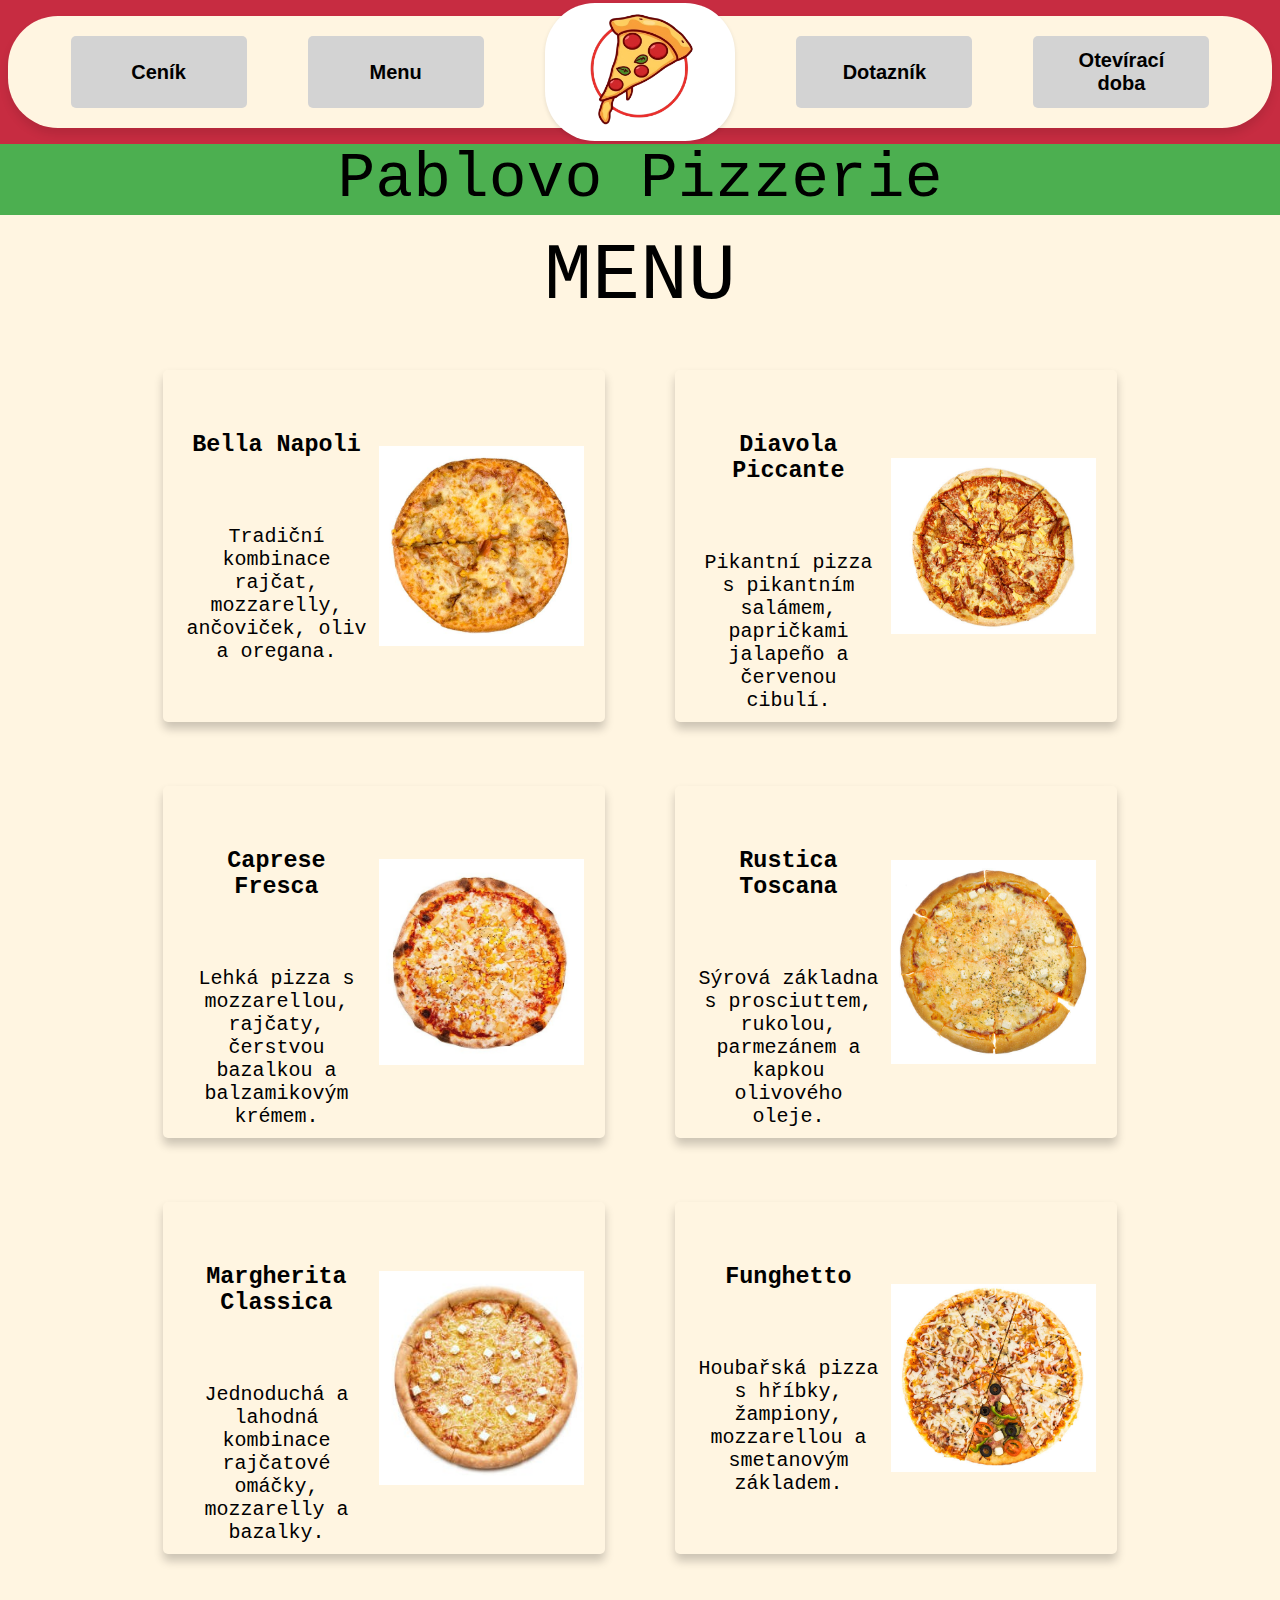
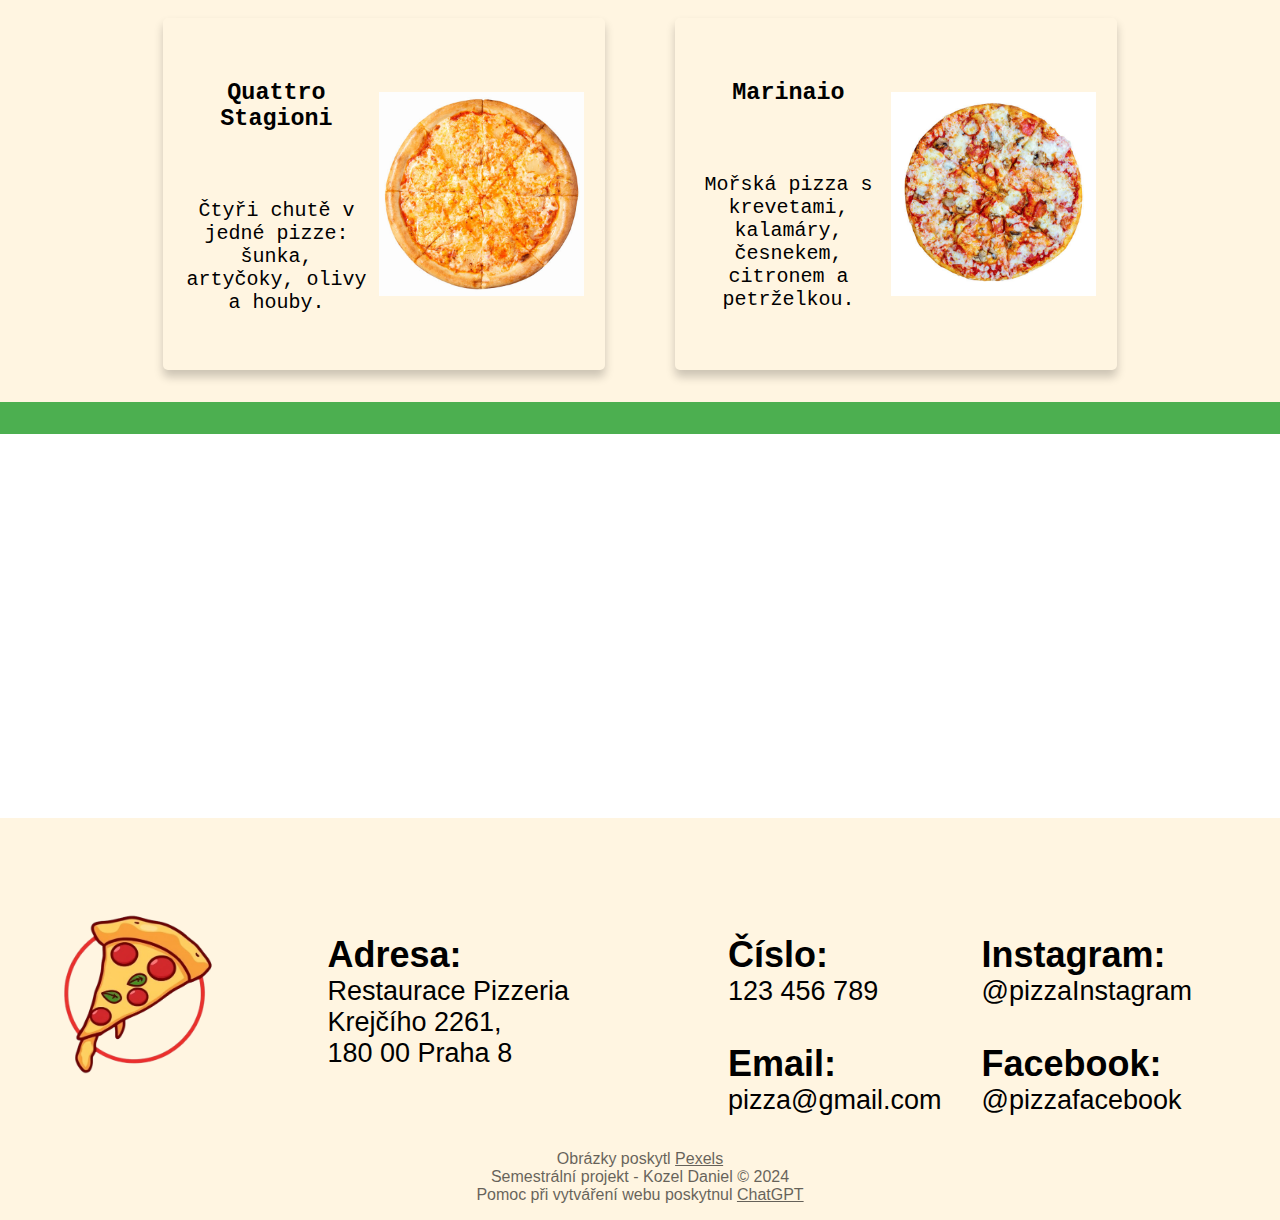
<file: Menu.html>
<!DOCTYPE html>
<html lang="en">
    <head>
        <meta charset="UTF-8">
        <meta name="viewport" content="width=device-width, initial-scale=1.0">
        <title>Pabloco Pizzerie</title>
        <link rel="stylesheet" href="stylopis\myCSS.css">
        <link rel="icon" href="logoFinal.png">
    </head>
    <body>
        
        <header>
            <nav class="navBar">
                <div class="navContainer">
                    <div class="navDiv"><a href="Cennik.html" class="navButton">Ceník</a></div>
                    <div class="navDiv"><a href="Menu.html" class="navButton" class="hover">Menu</a></div>
                    <div class="navDiv specialni"><a href="index.html"><div class="navLogo"><img src="logoFinal.png" alt="logo" class="logoObrazek" ></div></a></div>
                    <div class="navDiv"><a href="Dotaznik.html" class="navButton">Dotazník</a></div>
                    <div class="navDiv"><a href="OteviraciDoba.html" class="navButton">Otevírací doba</a></div>
                </div>     
            </nav>
            <div class="nazevRestaurace">Pablovo Pizzerie</div>
        </header>
        <main>
            <div class="velkyObdelnikMenu">
                <div class="nadpisMenu">MENU</div>
                <div class="radek">
                    <div class="menuItem">
                        <div class="menuCap">
                            <br>
                            <h3>Bella Napoli</h3>
                            <br>
                            <p>Tradiční kombinace rajčat, mozzarelly, ančoviček, oliv a oregana.</p>
                        </div>
                        <img src="1Pizza.jpg" alt=""class="menuPic">
                    </div>
                    <div class="menuItem">
                        <div class="menuCap">
                            <br>
                            <h3>Diavola Piccante</h3>
                            <br>
                            <p>Pikantní pizza s pikantním salámem, papričkami jalapeño a červenou cibulí.</p>
                        </div>
                        <img src="2Pizza.jpg" alt=""class="menuPic">
                    </div>
                </div>
                <div class="radek">
                    <div class="menuItem">
                        <div class="menuCap">
                            <br>
                            <h3>Caprese Fresca</h3>
                            <br>
                            <p>Lehká pizza s mozzarellou, rajčaty, čerstvou bazalkou a balzamikovým krémem.</p>
                        </div>
                        <img src="3Pizza.jpg" alt=""class="menuPic">
                    </div>
                    <div class="menuItem">
                        <div class="menuCap">
                            <br>
                            <h3>Rustica Toscana</h3>
                            <br>
                            <p>Sýrová základna s prosciuttem, rukolou, parmezánem a kapkou olivového oleje.</p>
                        </div>
                        <img src="4Pizza.jpg" alt=""class="menuPic">
                    </div>
                </div>
                <div class="radek">
                    <div class="menuItem">
                        <div class="menuCap">
                            <br>
                            <h3>Margherita Classica</h3>
                            <br>
                            <p>Jednoduchá a lahodná kombinace rajčatové omáčky, mozzarelly a bazalky.</p>
                        </div>
                        <img src="5Pizza.jpg" alt=""class="menuPic">
                    </div>
                    <div class="menuItem">
                        <div class="menuCap">
                            <br>
                            <h3>Funghetto</h3>
                            <br>
                            <p>Houbařská pizza s hříbky, žampiony, mozzarellou a smetanovým základem.</p>
                        </div>
                        <img src="6Pizza.jpg" alt=""class="menuPic">
                    </div>
                </div>
                <div class="radek">
                    <div class="menuItem">
                        <div class="menuCap">
                            <br>
                            <h3>Quattro Stagioni</h3>
                            <br>
                            <p>Čtyři chutě v jedné pizze: šunka, artyčoky, olivy a houby.</p>
                        </div>
                        <img src="7Pizza.jpg" alt=""class="menuPic">
                    </div>
                    <div class="menuItem">
                        <div class="menuCap">
                            <br>
                            <h3>Marinaio</h3>
                            <br>
                            <p>Mořská pizza s krevetami, kalamáry, česnekem, citronem a petrželkou.</p>
                        </div>
                        <img src="8Pizza.jpg" alt=""class="menuPic">
                    </div>
                </div>
            </div>
            <div class="malyObdelnik"></div>
        </main>
        <div class="mapa" >
            <iframe 
                src="https://www.google.com/maps/embed?pb=!1m14!1m8!1m3!1d2558.56602658654!2d14.46772912615051!3d50.11312940568811!3m2!1i1024!2i768!4f13.1!3m3!1m2!1s0x470beb56c1cdeabd%3A0xaa8a7c0969b710bd!2sRestaurace%20Kor%C3%A1b!5e0!3m2!1scs!2scz!4v1733401749672!5m2!1scs!2scz"  
                allowfullscreen="" 
                loading="lazy"
                class="mapaGoogle">
            </iframe>
        </div>
        <footer>
            <div class="footerContainer">
                <div class="footerVnitrek">
                    <div class="footerLeva">
                        <div class="footerLogo"><img src="logoFinal.png" alt="logo" class="footerLogoObrazek"></div>
                        <div class="footerKontakt">
                            <p class="caption">Adresa:</p>
                            Restaurace Pizzeria
                            <br>
                            Krejčího 2261,   
                            <br>
                            180 00 Praha 8
                        </div>
                    </div>
                    <div class="footerPrava">
                        <div class="footerCisla">
                            <p class="caption">Číslo:</p>
                            123 456 789
                            <br>
                            <p class="caption">Email:</p>
                            pizza@gmail.com
                        </div>
                        <div class="footerSocials">
                            <p class="caption">Instagram:</p>
                            <a href="https://instagram.com">@pizzaInstagram</a>
                            <br>
                            <p class="caption">Facebook:</p>
                            <a href="https://facebook.com">@pizzafacebook</a>
                        </div>
                    </div>
                </div>
                <div class="footerCredits">
                    <ol>
                        <br>
                        Obrázky poskytl&nbsp;<a href="https://pexels.com/" style="text-decoration: underline;">Pexels</a>
                        <br> 
                        Semestrální projekt - Kozel Daniel &copy; 2024
                        <br>
                        Pomoc při vytváření webu poskytnul <a href="https://chatgpt.com/" style="text-decoration: underline;"> ChatGPT</a>
                    </ol>
                </div>
            </div>
        </footer>
    </body>
</html>
</file>
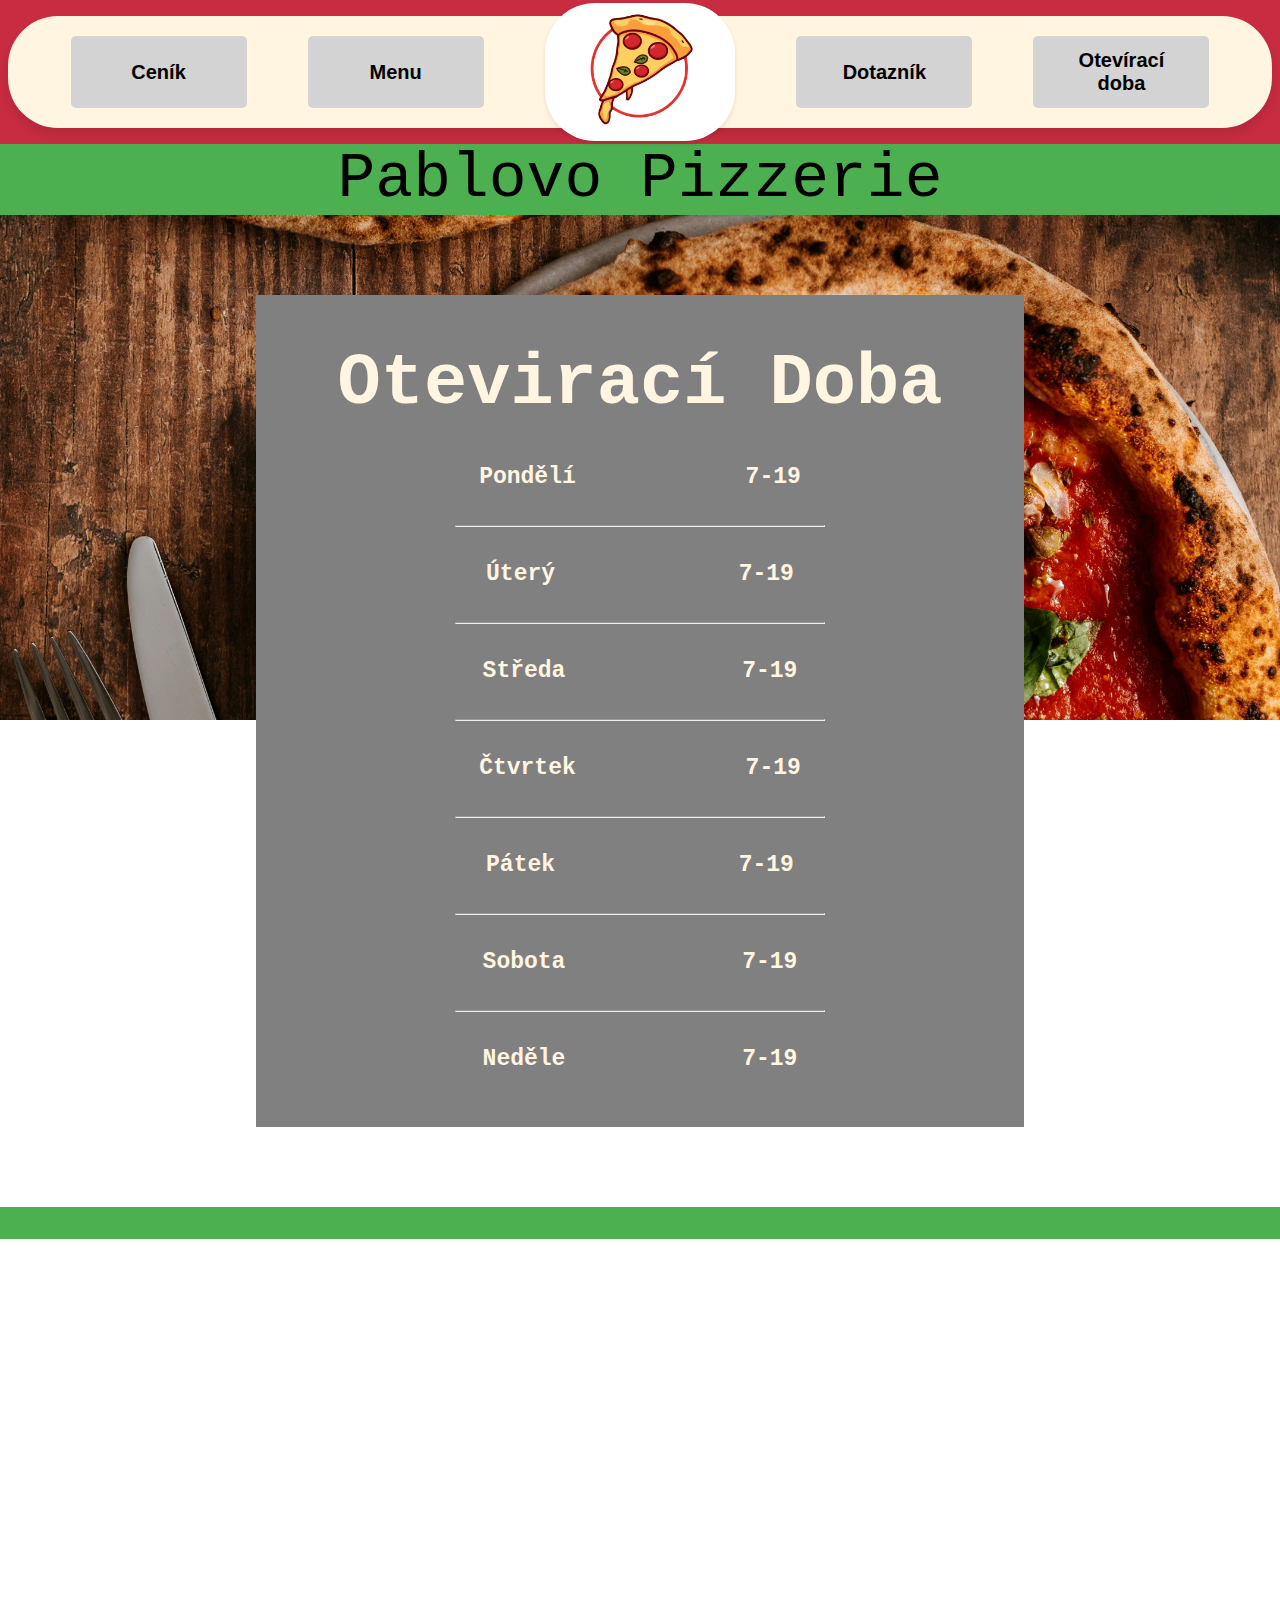
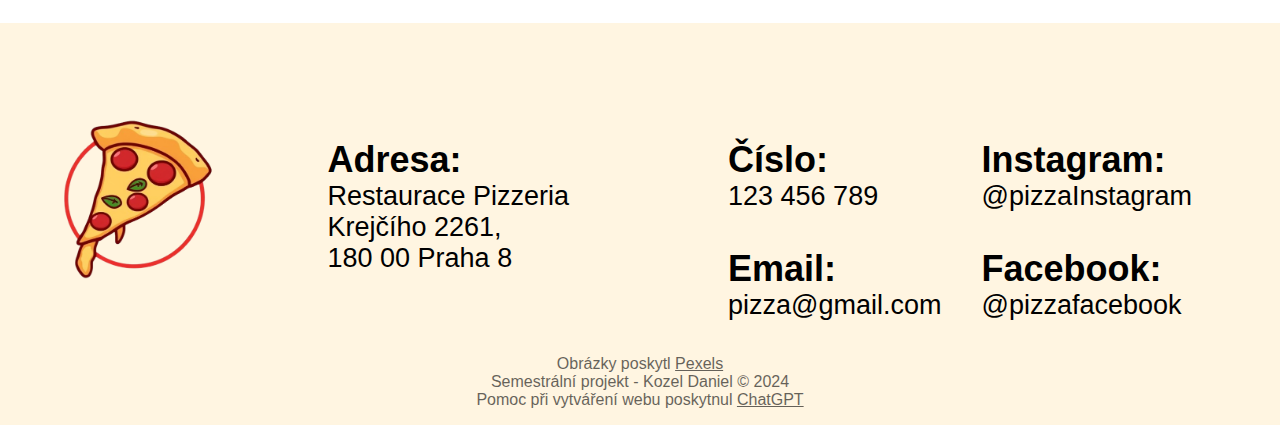
<file: OteviraciDoba.html>
<!DOCTYPE html>
<html lang="en">
    <head>
        <meta charset="UTF-8">
        <meta name="viewport" content="width=device-width, initial-scale=1.0">
        <title>Pabloco Pizzerie</title>
        <link rel="stylesheet" href="stylopis\myCSS.css">
        <link rel="icon" href="logoFinal.png">
    </head>
    <body>
        
        <header>
            <nav class="navBar">
                <div class="navContainer">
                    <div class="navDiv"><a href="Cennik.html" class="navButton">Ceník</a></div>
                    <div class="navDiv"><a href="Menu.html" class="navButton" class="hover">Menu</a></div>
                    <div class="navDiv specialni"><a href="index.html"><div class="navLogo"><img src="logoFinal.png" alt="logo" class="logoObrazek" ></div></a></div>
                    <div class="navDiv"><a href="Dotaznik.html" class="navButton">Dotazník</a></div>
                    <div class="navDiv"><a href="OteviraciDoba.html" class="navButton">Otevírací doba</a></div>
                </div>    
            </nav>
            <div class="nazevRestaurace">Pablovo Pizzerie</div>
        </header>
        <main>
            <div class="velkyObdelnikOteviraciDoba , textOteviraciDoba">
                <h1 class="nadpisOteviraciDoba">Otevirací Doba</h1>
                <div class="dnyVTydnu">
                    <div class="radek">
                        <p>Pondělí</p>
                        <p>7-19</p>
                    </div>
                    <hr>
                    <div class="radek">
                        <p>Úterý</p>
                        <p>7-19</p>
                    </div>
                    <hr>
                    <div class="radek">
                        <p>Středa</p>
                        <p>7-19</p>
                    </div>
                    <hr>
                    <div class="radek">
                        <p>Čtvrtek</p>
                        <p>7-19</p>
                    </div>
                    <hr>
                    <div class="radek">
                        <p>Pátek</p>
                        <p>7-19</p>
                    </div>
                    <hr>
                    <div class="radek">
                        <p>Sobota</p>
                        <p>7-19</p>
                    </div>
                    <hr>
                    <div class="radek">
                        <p>Neděle</p>
                        <p>7-19</p>
                    </div>
                </div>
            </div>
            <div class="malyObdelnik"></div>
        </main>
        <div class="mapa" >
            <iframe 
                src="https://www.google.com/maps/embed?pb=!1m14!1m8!1m3!1d2558.56602658654!2d14.46772912615051!3d50.11312940568811!3m2!1i1024!2i768!4f13.1!3m3!1m2!1s0x470beb56c1cdeabd%3A0xaa8a7c0969b710bd!2sRestaurace%20Kor%C3%A1b!5e0!3m2!1scs!2scz!4v1733401749672!5m2!1scs!2scz"  
                allowfullscreen="" 
                loading="lazy"
                class="mapaGoogle">
            </iframe>
        </div>
        <footer>
            <div class="footerContainer">
                <div class="footerVnitrek">
                    <div class="footerLeva">
                        <div class="footerLogo"><img src="logoFinal.png" alt="logo" class="footerLogoObrazek"></div>
                        <div class="footerKontakt">
                            <p class="caption">Adresa:</p>
                            Restaurace Pizzeria
                            <br>
                            Krejčího 2261,   
                            <br>
                            180 00 Praha 8
                        </div>
                    </div>
                    <div class="footerPrava">
                        <div class="footerCisla">
                            <p class="caption">Číslo:</p>
                            123 456 789
                            <br>
                            <p class="caption">Email:</p>
                            pizza@gmail.com
                        </div>
                        <div class="footerSocials">
                            <p class="caption">Instagram:</p>
                            <a href="https://instagram.com">@pizzaInstagram</a>
                            <br>
                            <p class="caption">Facebook:</p>
                            <a href="https://facebook.com">@pizzafacebook</a>
                        </div>
                    </div>
                </div>
                <div class="footerCredits">
                    <ol>
                        <br>
                        Obrázky poskytl&nbsp;<a href="https://pexels.com/" style="text-decoration: underline;">Pexels</a>
                        <br> 
                        Semestrální projekt - Kozel Daniel &copy; 2024
                        <br>
                        Pomoc při vytváření webu poskytnul <a href="https://chatgpt.com/" style="text-decoration: underline;"> ChatGPT</a>
                    </ol>
                </div>
            </div>
        </footer>
    </body>
</html>
</file>
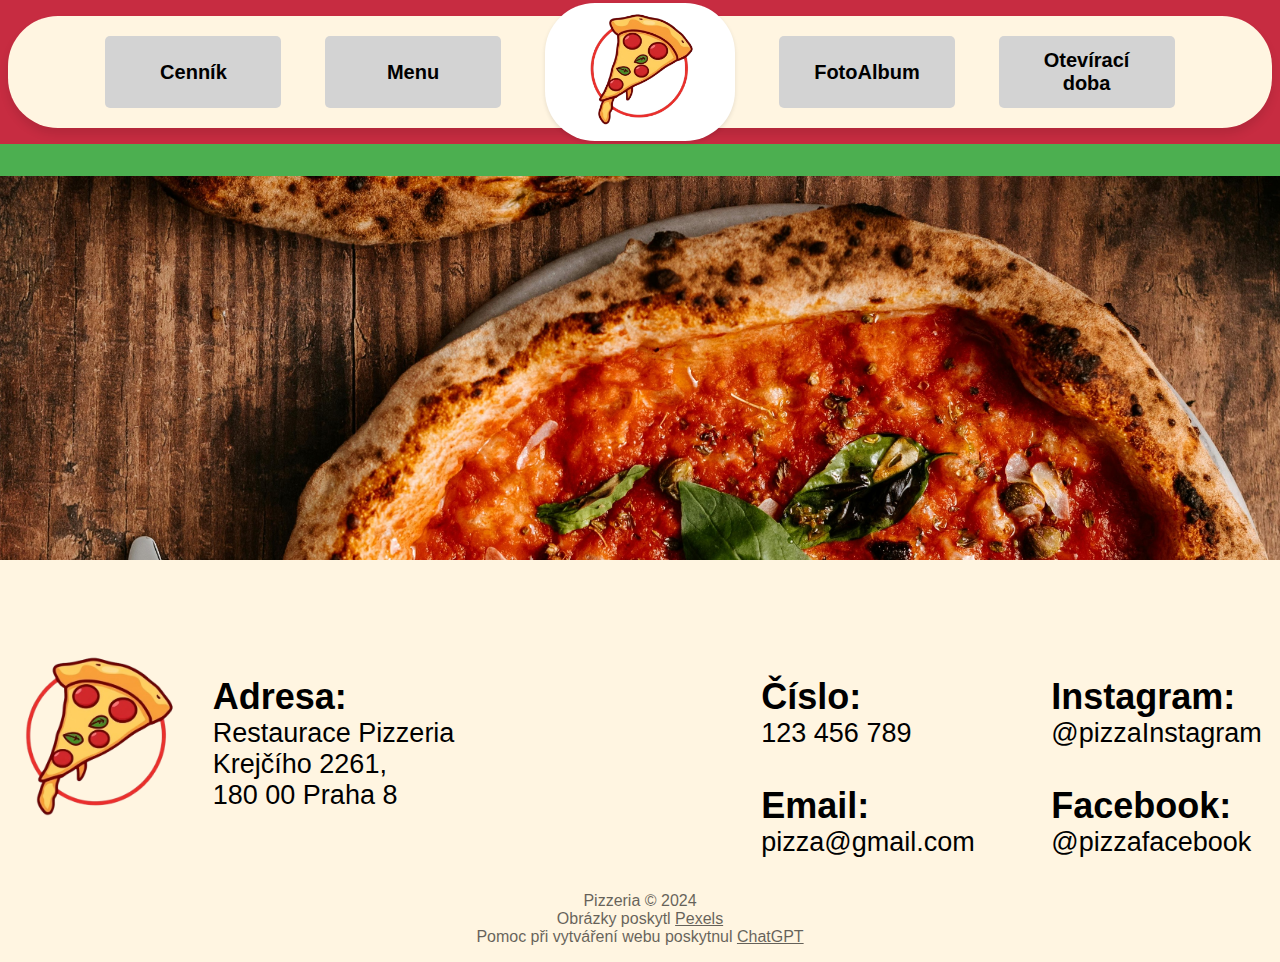
<file: Template.html>
<!DOCTYPE html>
<html lang="en">
    <head>
        <meta charset="UTF-8">
        <meta name="viewport" content="width=device-width, initial-scale=1.0">
        <title>Pizzeria</title>
        <link rel="stylesheet" href="stylopis\myCSS.css">
    </head>
    <body>
        
        <header>
            <nav class="navBar">
                <div class="navContainer">
                    <div></div>
                    <div class="navDiv"><a href="Cennik.html" class="navButton">Cenník</a></div>
                    <div class="navDiv"><a href="Menu.html" class="navButton" class="hover">Menu</a></div>
                    <div class="navDiv"><a href="HomePage.html"><div class="navLogo"><img src="logoFinal.png" alt="logo" class="logoObrazek" ></div></a></div>
                    <div class="navDiv"><a href="Dotazník.html" class="navButton">FotoAlbum</a></div>
                    <div class="navDiv"><a href="OteviraciDoba.html" class="navButton">Otevírací doba</a></div>
                    <div></div>
                </div>    
            </nav>
            <div class="malyObdelnik"></div>
        </header>
        <main>
        
        </main>
        <div class="mapa" >
            <iframe 
                src="https://www.google.com/maps/embed?pb=!1m14!1m8!1m3!1d2558.56602658654!2d14.46772912615051!3d50.11312940568811!3m2!1i1024!2i768!4f13.1!3m3!1m2!1s0x470beb56c1cdeabd%3A0xaa8a7c0969b710bd!2sRestaurace%20Kor%C3%A1b!5e0!3m2!1scs!2scz!4v1733401749672!5m2!1scs!2scz"  
                allowfullscreen="" 
                loading="lazy"
                class="mapaGoogle">
            </iframe>
        </div>
        <footer>
            <div class="footerContainer">
                <div class="footerVnitrek">
                    <div class="footerLogo"><img src="logoFinal.png" alt="logo" class="footerLogoObrazek"></div>
                    <div class="footerKontakt">
                        <p class="caption">Adresa:</p>
                        Restaurace Pizzeria
                        <br>
                        Krejčího 2261,   
                        <br>
                        180 00 Praha 8
                    </div>
                    <div class="footerCisla">
                        <p class="caption">Číslo:</p>
                        123 456 789
                        <br>
                        <p class="caption">Email:</p>
                        pizza@gmail.com
                    </div>
                    <div class="footerSocials">
                        <p class="caption">Instagram:</p>
                        <a href="https://instagram.com">@pizzaInstagram</a>
                        <br>
                        <p class="caption">Facebook:</p>
                        <a href="https://facebook.com">@pizzafacebook</a>
                    </div>
                </div>
                <div class="footerCredits">
                    <ol>
                        <br>
                        Pizzeria &copy; 2024
                        <br> 
                        Obrázky poskytl&nbsp;<a href="https://pexels.com/" style="text-decoration: underline;">Pexels</a>
                        <br>
                        Pomoc při vytváření webu poskytnul <a href="https://chatgpt.com/" style="text-decoration: underline;"> ChatGPT</a>
                    </ol>
                </div>
            </div>
        </footer>
    </body>
</html>
</file>
